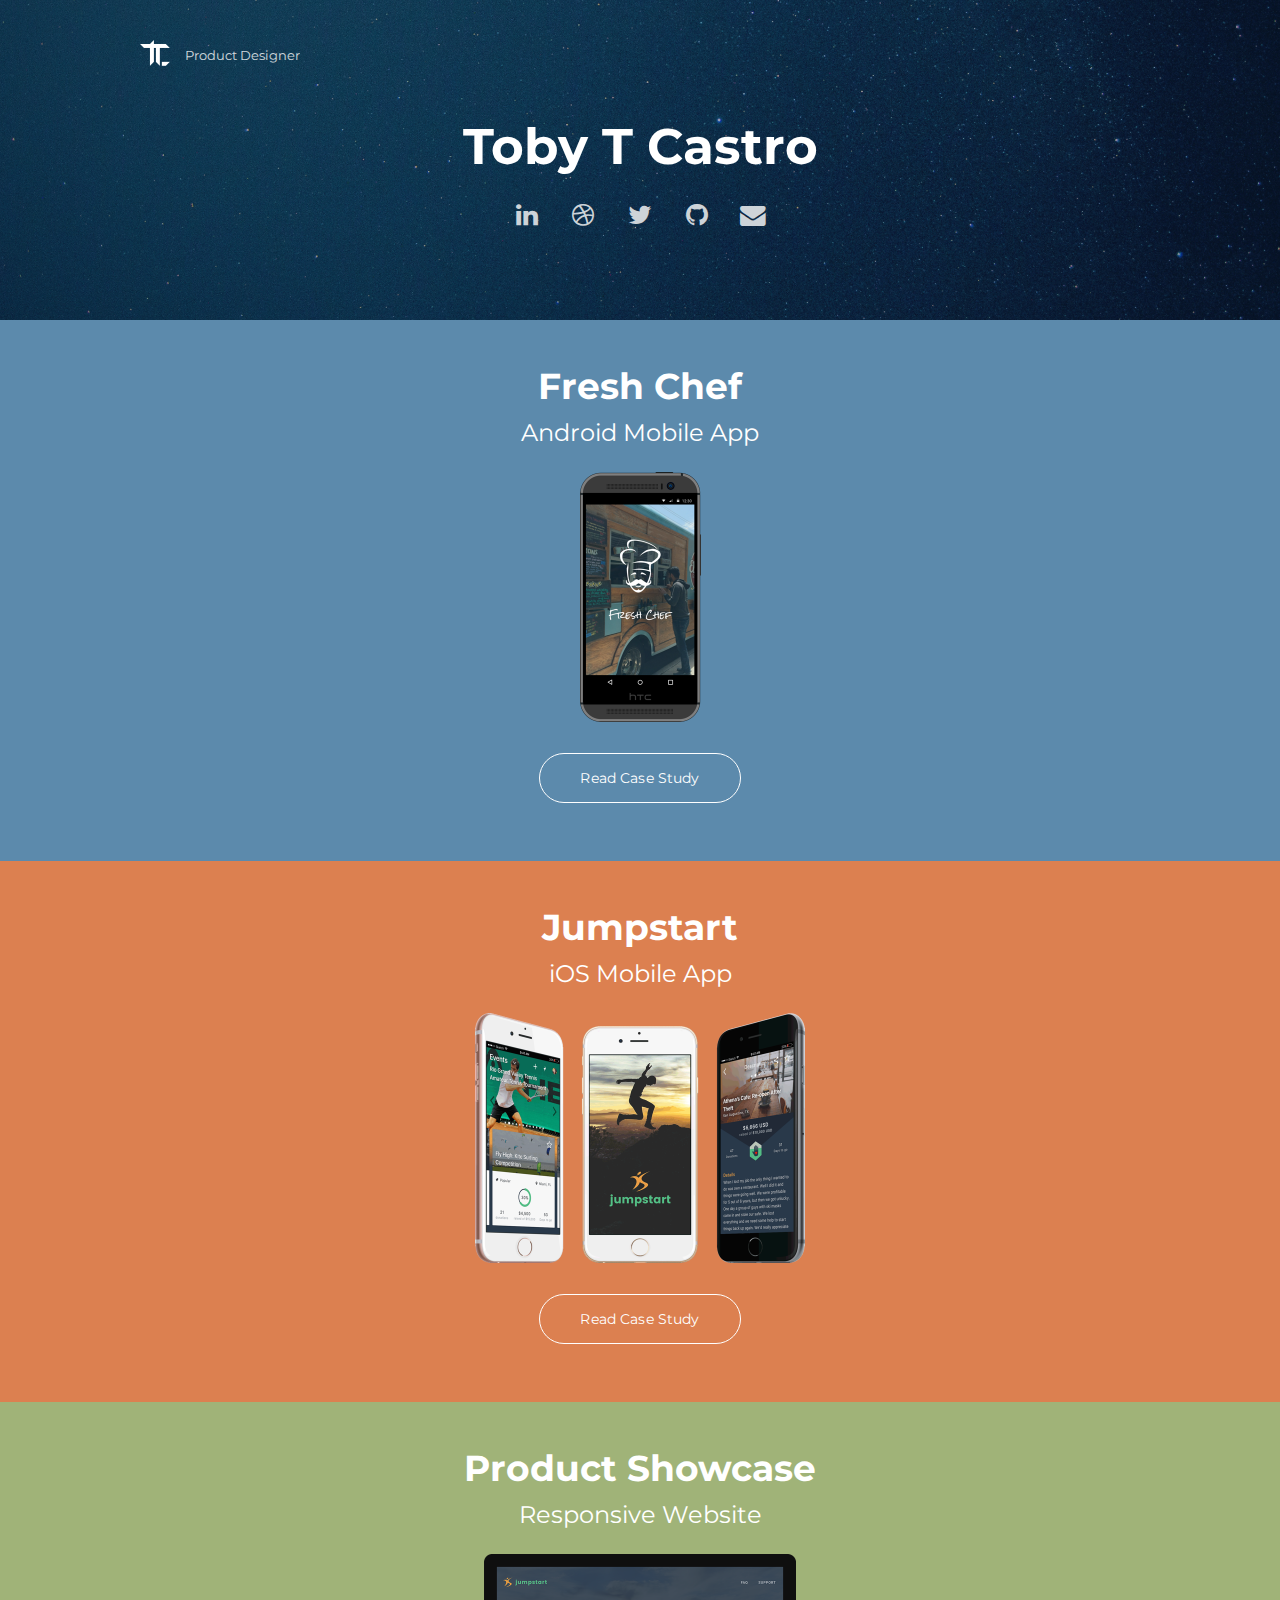
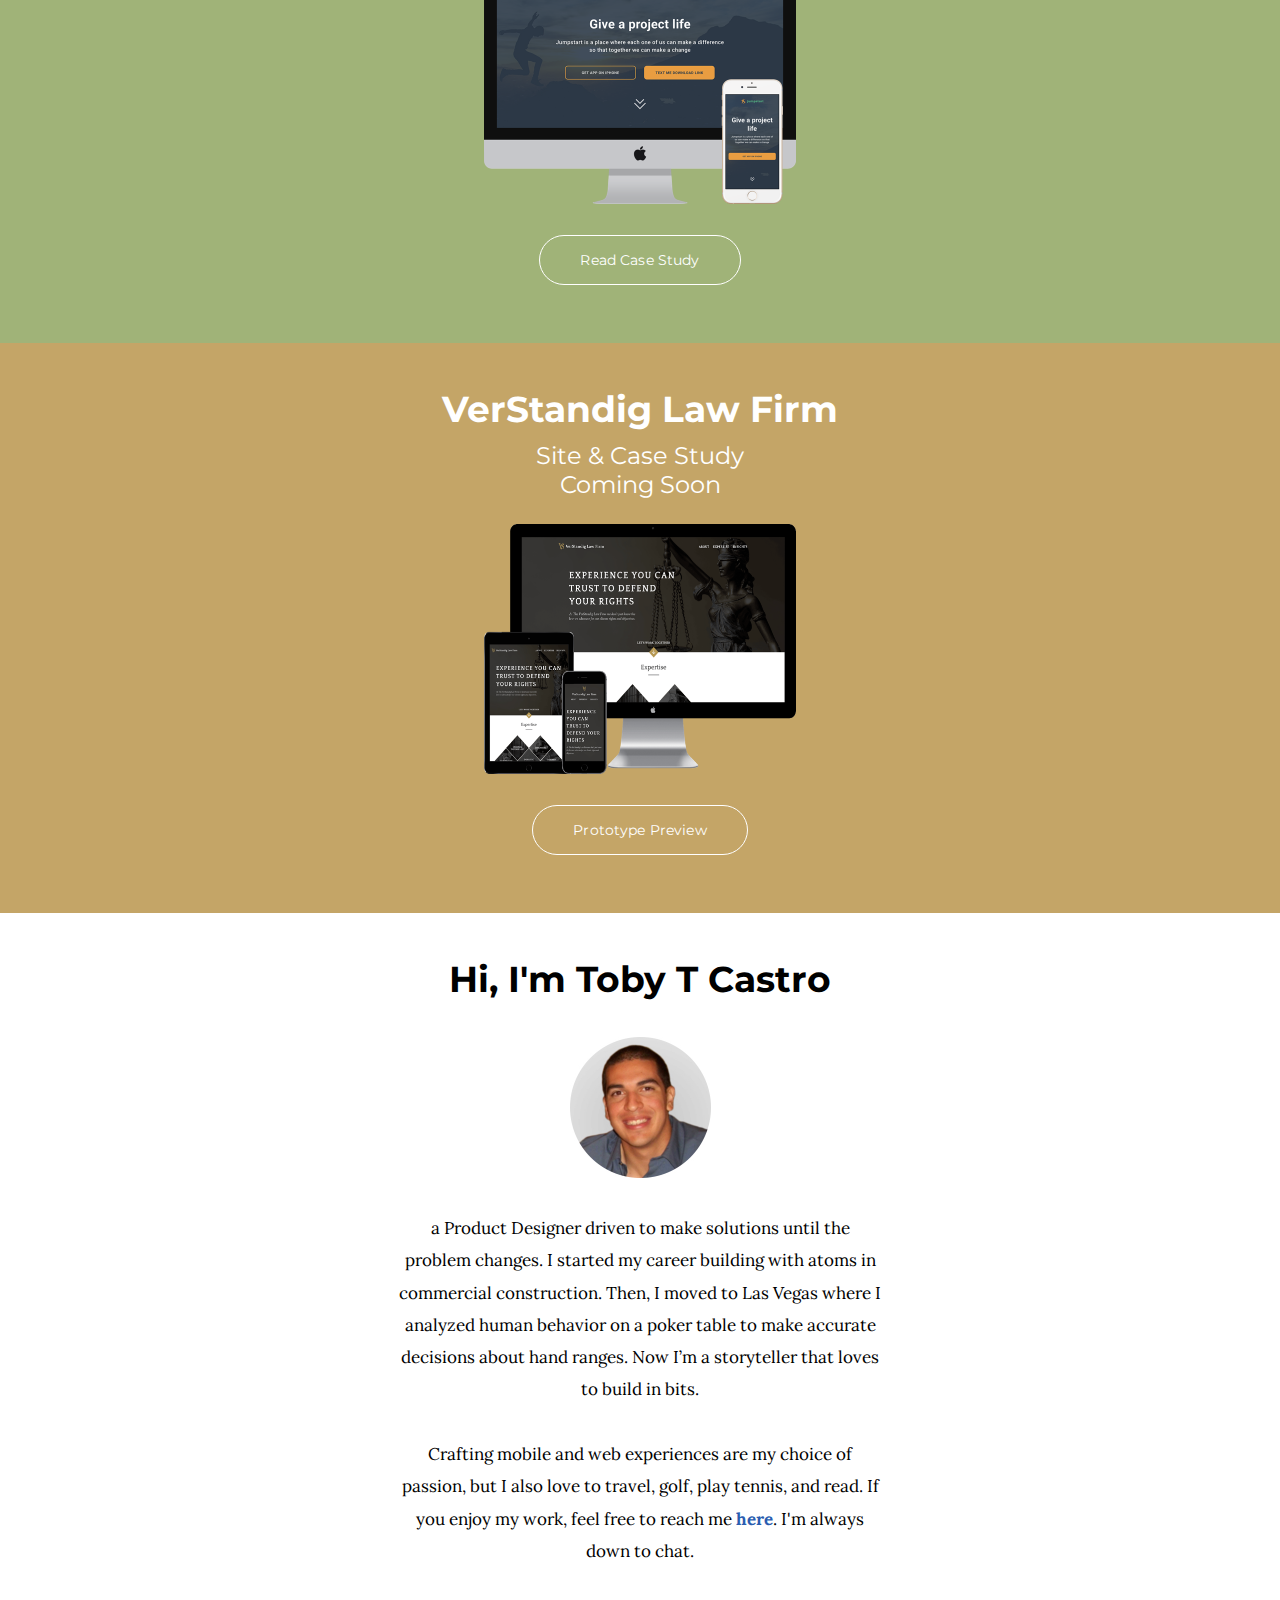
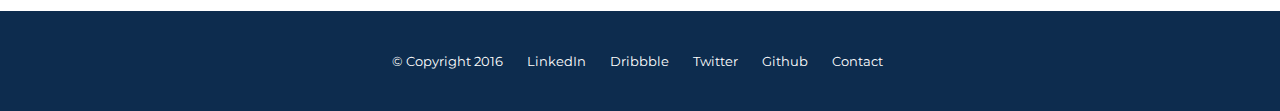
<file: index.html>
<!DOCTYPE html>
<html lang="en-us">
  <head>
    <!-- BASIC PAGE NEEDS -->
      <meta http-equiv="X-UA-Compatible" content="IE=Edge">
      <meta charset="UTF-8">
      <title>Toby T Castro | Product Designer</title>
      <meta name="description" content="Hi! I am Toby T Castro, a product designer. I like building for mobile, web, and whatever the future brings.">
      <meta name="author" content="Toby T Castro">
    
    <!-- MOBILE SPECIFIC META DATA -->
      <meta name="viewport" content="width=device-width, initial-scale=1">
    
    <!-- FONT -->
      <link href='https://fonts.googleapis.com/css?family=Montserrat:400,700' rel='stylesheet' type='text/css'>
      <link href='https://fonts.googleapis.com/css?family=Lora:400,700,400italic,700italic' rel='stylesheet' type='text/css'>
    
    <!-- CSS -->
      <link rel="stylesheet" href="css/theme/style.css">
    
    <!-- PORTFOLIO ICON -->
      <link rel="shortcut icon" href="images/favicon.ico" type="image/x-icon">
      <link rel="icon" href="images/favicon.ico" type="image/x-icon">
    
    <!-- GOOGLE ANALYTICS -->
    <script>
      (function(i,s,o,g,r,a,m){i['GoogleAnalyticsObject']=r;i[r]=i[r]||function(){
      (i[r].q=i[r].q||[]).push(arguments)},i[r].l=1*new Date();a=s.createElement(o),
      m=s.getElementsByTagName(o)[0];a.async=1;a.src=g;m.parentNode.insertBefore(a,m)
      })(window,document,'script','//www.google-analytics.com/analytics.js','ga');

      ga('create', 'UA-75264715-1', 'auto');
      ga('send', 'pageview');

      </script>  
  </head>
  <body>
    <!-- HERO -->
    <div class="home">
      <div class="wrapper">
        <nav class="main_nav">
          <div class="logo">
            <img src="images/site_logo.png" class="logo_image" width="30" height="26">
            <span class="text-right">Product Designer</span>
          </div>
        </nav>
        <section class="hero">
          <h1 class="my_name"><a href="#about" class="name_title">Toby T Castro</a></h1>
          <div class="social_buttons">
            <ul class="social_list">
              <li><a href="https://www.linkedin.com/in/tobytcastro" target="_blank" class="icon-button linkedin"><i class="fa fa-linkedin icon-linkedin"></i><span></span></a></li>
              <li><a href="https://dribbble.com/tobytcastro" target="_blank" class="icon-button dribbble"><i class="fa fa-dribbble icon-dribbble"></i><span></span></a></li>
              <li><a href="https://twitter.com/tobytcastro" target="_blank" class="icon-button twitter"><i class="fa fa-twitter icon-twitter"></i><span></span></a></li>
              <li><a href="https://github.com/enigmatologist" target="_blank" class="icon-button github"><i class="fa fa-github icon-github"></i><span></span></a></li>
              <li><a href="mailto:tc6586@gmail.com" target="_blank" class="icon-button envelope"><i class="fa fa-envelope icon-envelope"></i><span></span></a></li>
            </ul>
          </div>
        </section>
      </div>
    </div>
    <!-- PROJECT - FRESH CHEF -->
    <section class="fresh_chef">
      <div class="wrapper">
        <h3 class="title">Fresh Chef</h3>
        <h5 class="project_type">Android Mobile App</h5>
        <div class="project_image_preview">
          <img class="chef_preview_image" src="images/fresh-chef-preview-image.png">
        </div>
        <a href="fresh-chef.html" class="btn">Read Case Study</a>
      </div>
    </section>
    <!-- PROJECT - JUMPSTART -->
    <section class="jumpstart">
      <div class="wrapper">
        <h3 class="title">Jumpstart</h3>
        <h5 class="project_type">iOS Mobile App</h5>
        <div class="project_image_preview">
          <img class="jumpstart_preview_image" src="images/jumpstart-preview-image.png">
        </div>
        <a href="jumpstart.html" class="btn">Read Case Study</a>
      </div>
    </section>
    <!-- PROJECT - PRODUCT SHOWCASE -->
    <section class="product-showcase">
      <div class="wrapper">
        <h3 class="title">Product Showcase</h3>
        <h5 class="project_type">Responsive Website</h5>
        <div class="project_image_preview">
          <img class="showcase_preview_image" src="images/product-showcase-preview-image.png">
        </div>
        <a href="product-showcase.html" class="btn">Read Case Study</a>
      </div>
    </section>
    <!-- PROJECT - VERSTANDIG LAW FIRM -->
    <section class="verstandig-law">
      <div class="wrapper">
        <h3 class="title">VerStandig Law Firm</h3>
        <h5 class="project_type">Site &amp; Case Study<br>Coming Soon</h5>
        <div class="project_image_preview">
          <img class="verstandig_law_preview_image" src="images/verstandig-law-preview-image.png">
        </div>
        <a href="https://marvelapp.com/182fj37" class="btn" target="_blank">Prototype Preview</a>
      </div>
    </section>
    <!-- ABOUT ME -->
    <section id="about" class="who_am_i">
      <div class="wrapper">
        <h3 class="about_title">Hi, I'm Toby T Castro</h3>
        <div class="face">
          <img class="head_image" src="images/head-shot.jpg">
        </div>
        <div class="about_me_text">  
          <p class="intro_text">a Product Designer driven to make solutions until the problem changes.  I started my career building with atoms in commercial construction. Then, I moved to Las Vegas where I analyzed human behavior on a poker table to make accurate decisions about hand ranges. Now I’m a storyteller that loves to build in bits. 
          <br> 
          <br>
          Crafting mobile and web experiences are my choice of passion, but I also love to travel, golf, play tennis, and read. If you enjoy my work, feel free to reach me <a href="mailto:tc6586@gmail.com" class="textlink">here</a>. I'm always down to chat.
          </p>
        </div>  
      </div>      
    </section>
    <!-- FOOTER -->
    <footer>
      <div class="footer-nav-block">
        <div class="wrapper">
          <nav class="middle-footer-block">
            <ul class="link-list">
              <li>© Copyright 2016</li>
              <li><a href="https://www.linkedin.com/in/tobytcastro" title="LinkedIn" target="_blank" class="foot_btn">LinkedIn</a></li>
              <li><a href="https://dribbble.com/tobytcastro" title="dribbble" target="_blank" class="foot_btn">Dribbble</a></li>
              <li><a href="https://twitter.com/tobytcastro" title="Twitter" target="_blank" class="foot_btn">Twitter</a></li>
              <li><a href="https://github.com/enigmatologist" title="Github" target="_blank" class="foot_btn">Github</a></li>
              <li><a href="mailto:tc6586@gmail.com" title="Email ME!" class="foot_btn">Contact</a></li>
            </ul>
          </nav>
        </div>
      </div>
    </footer>
  </body>
</html>
</file>
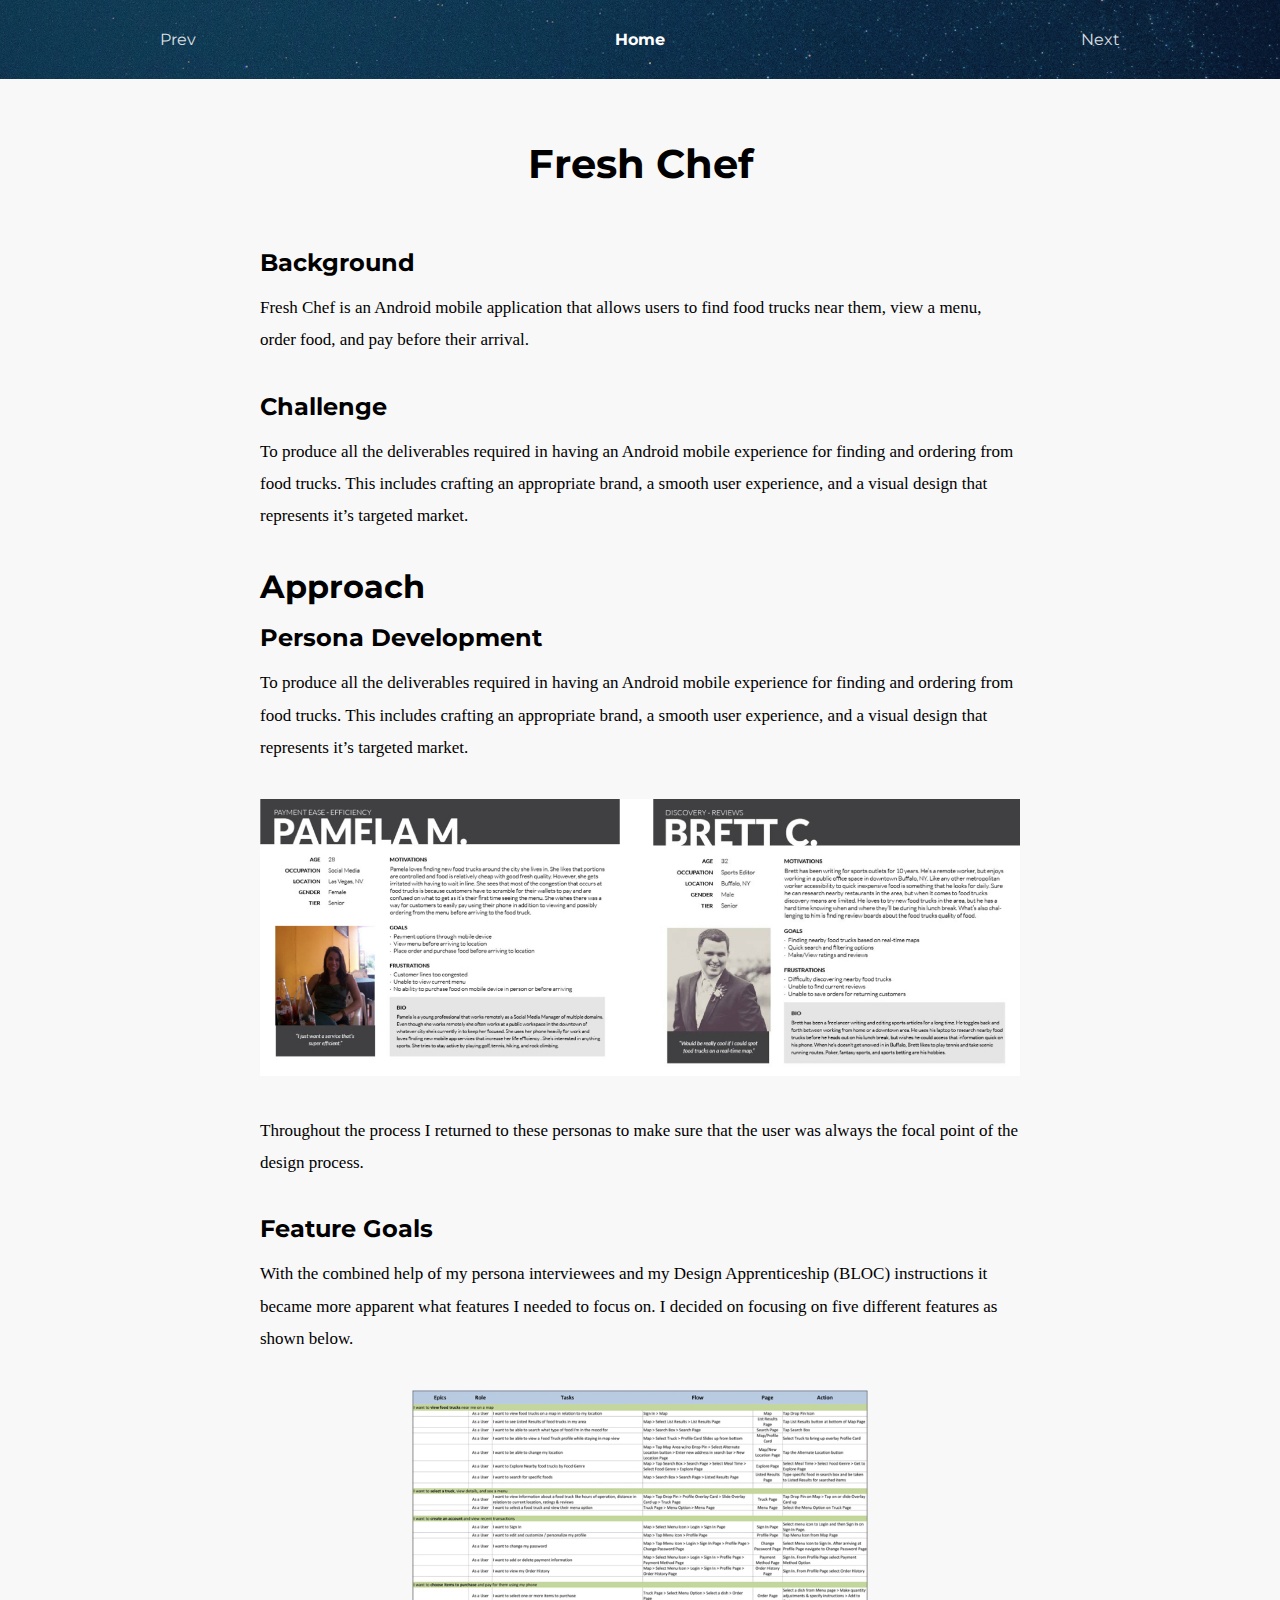
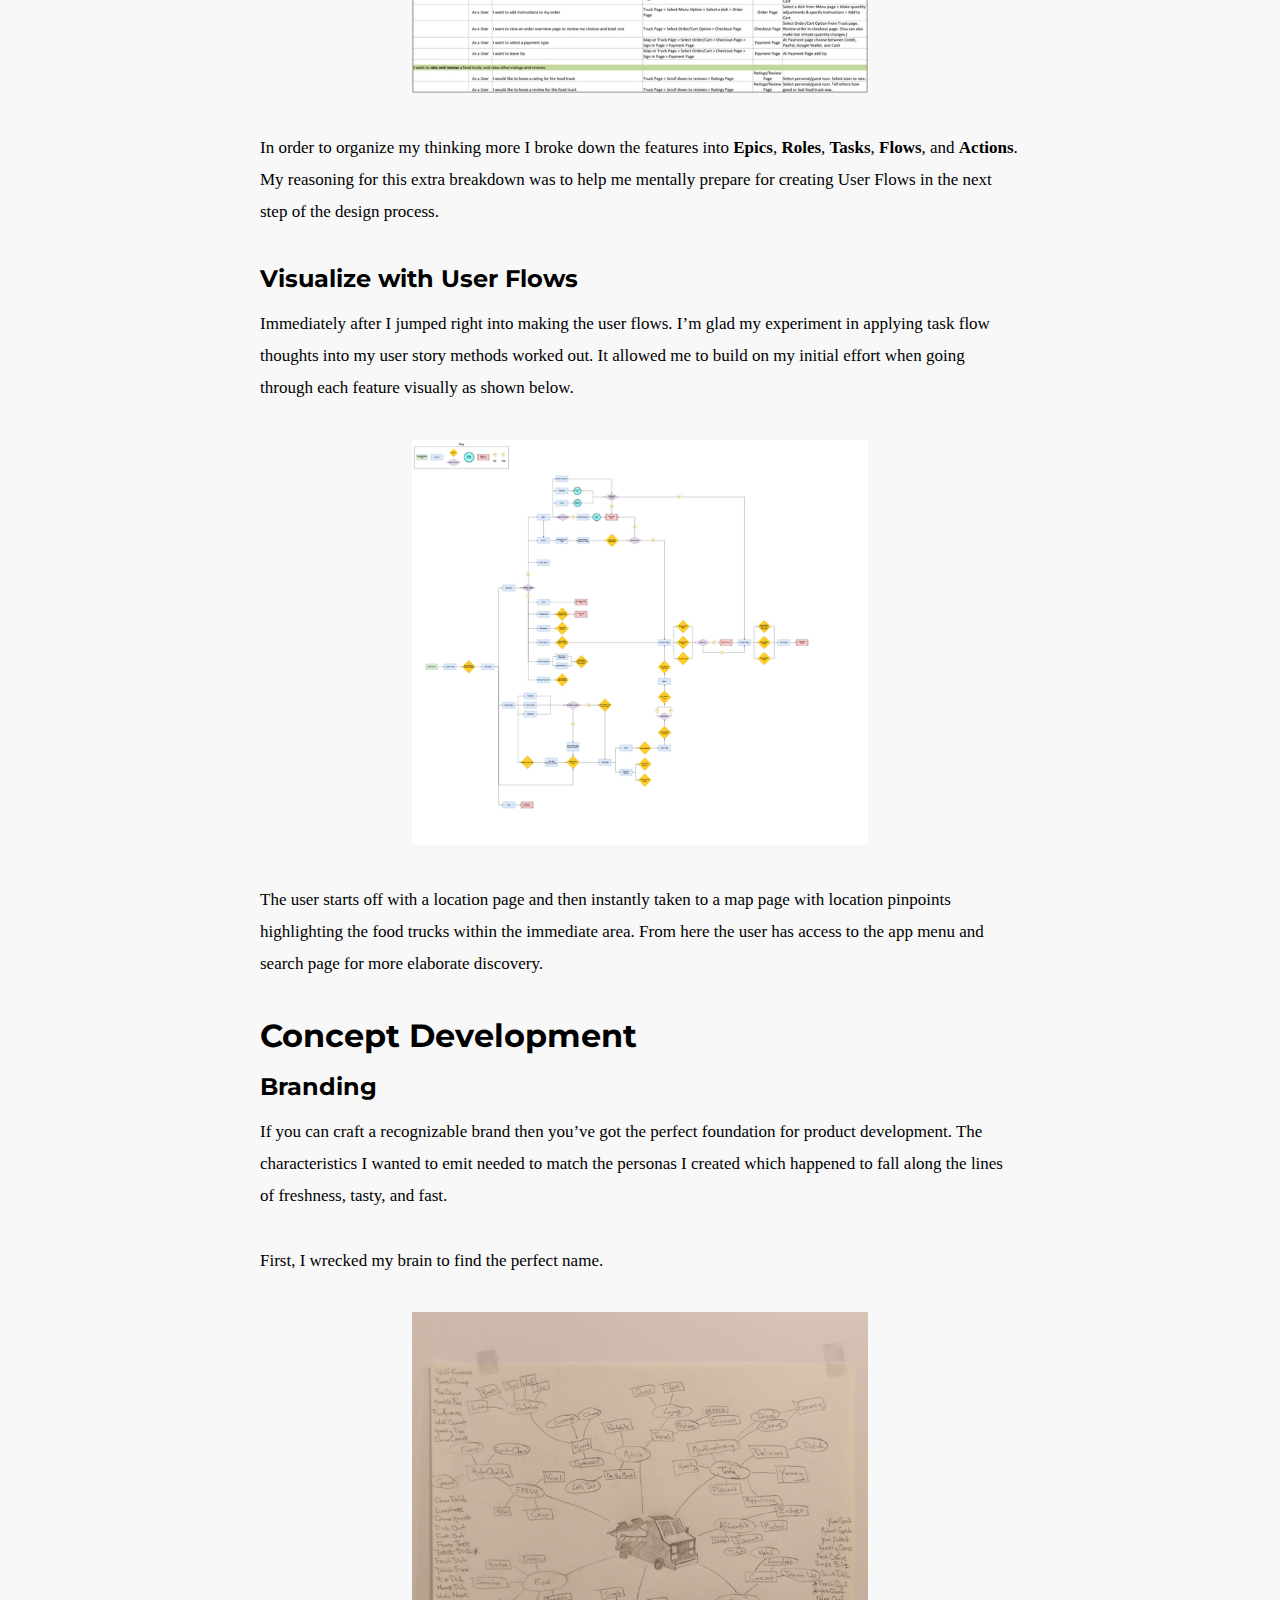
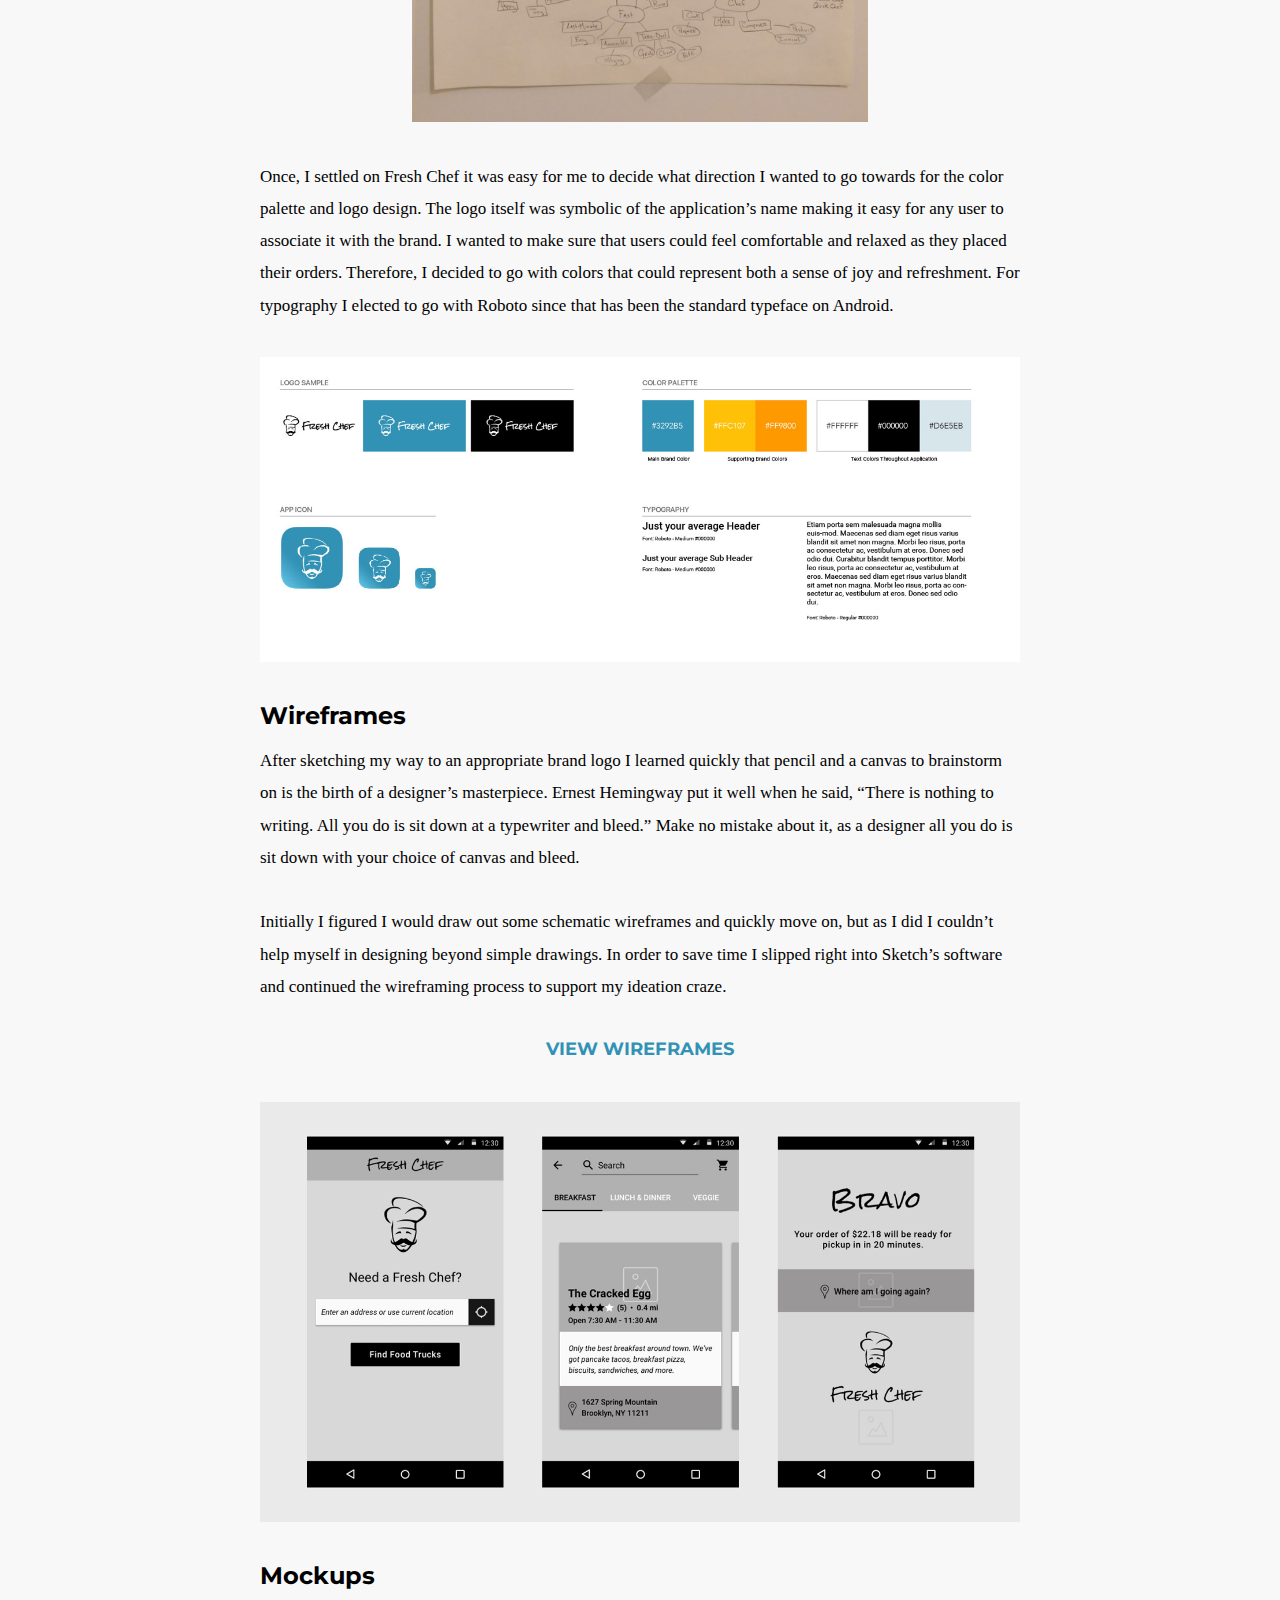
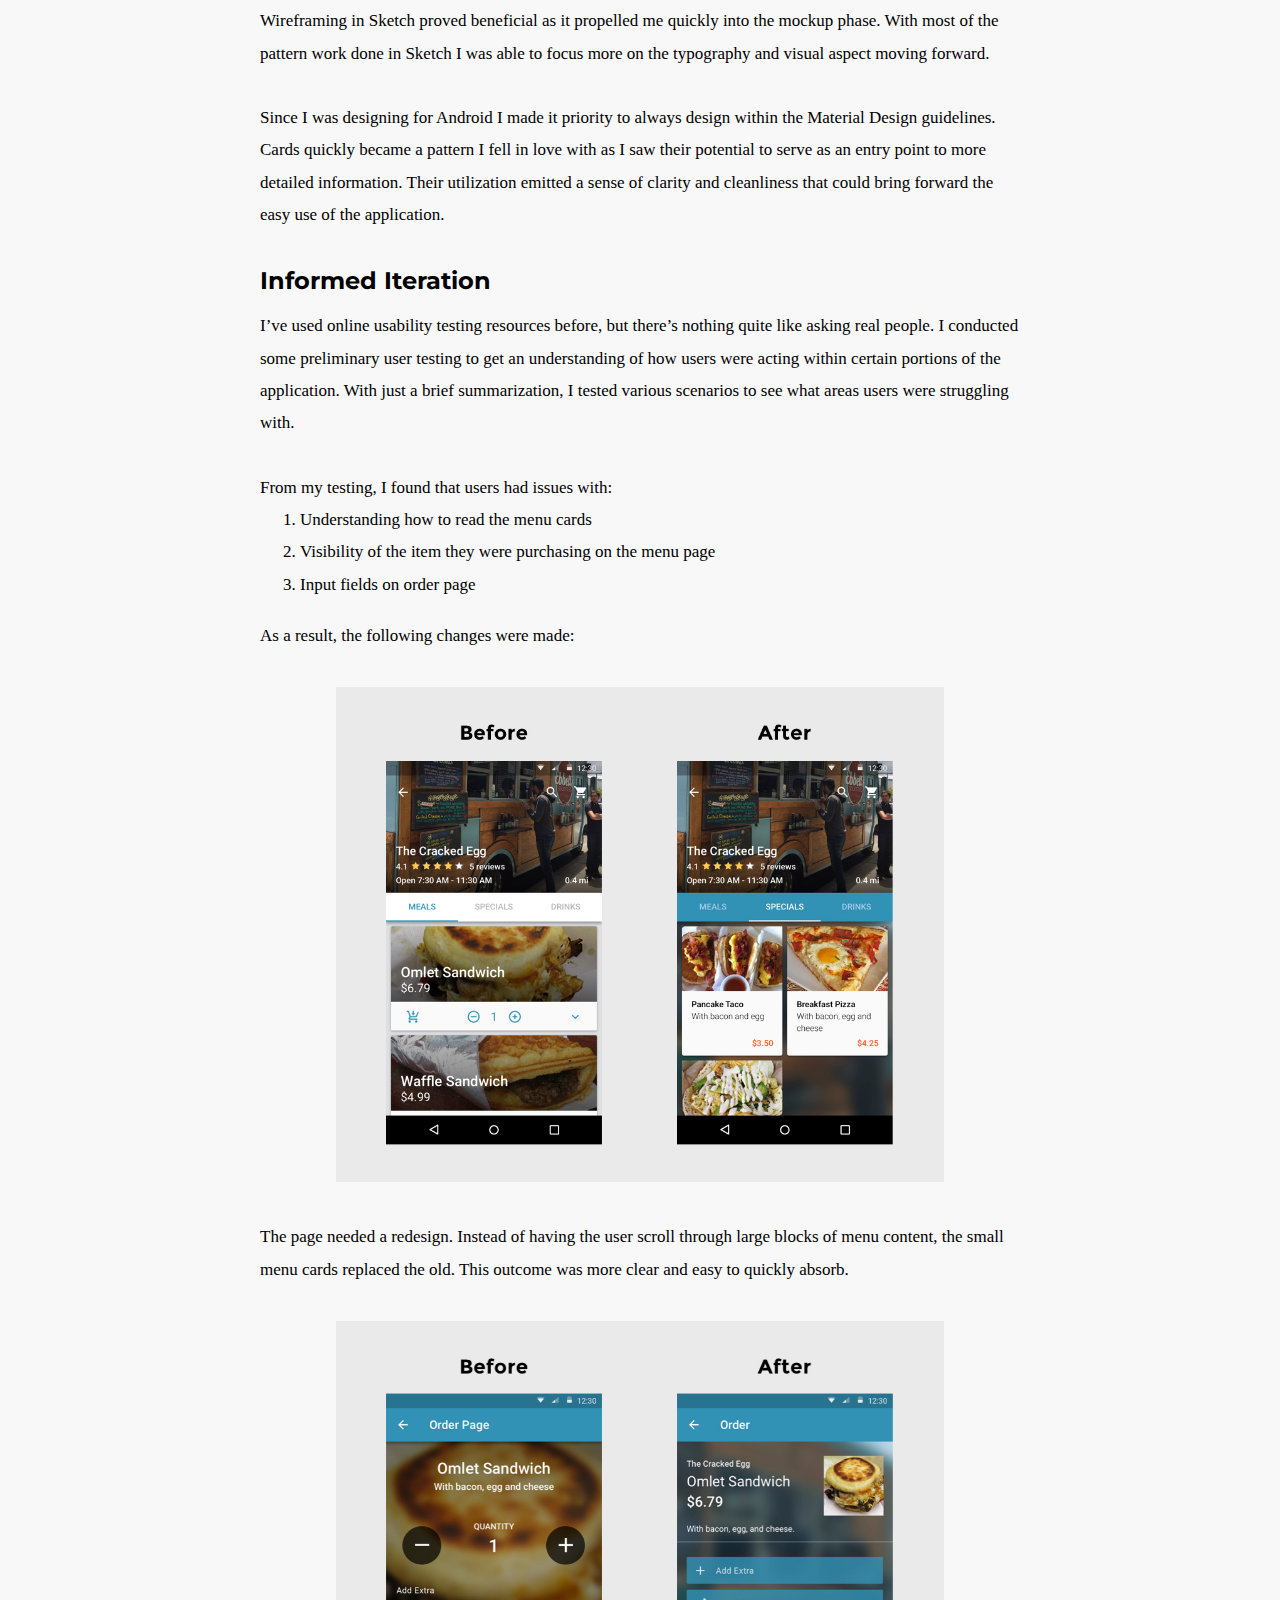
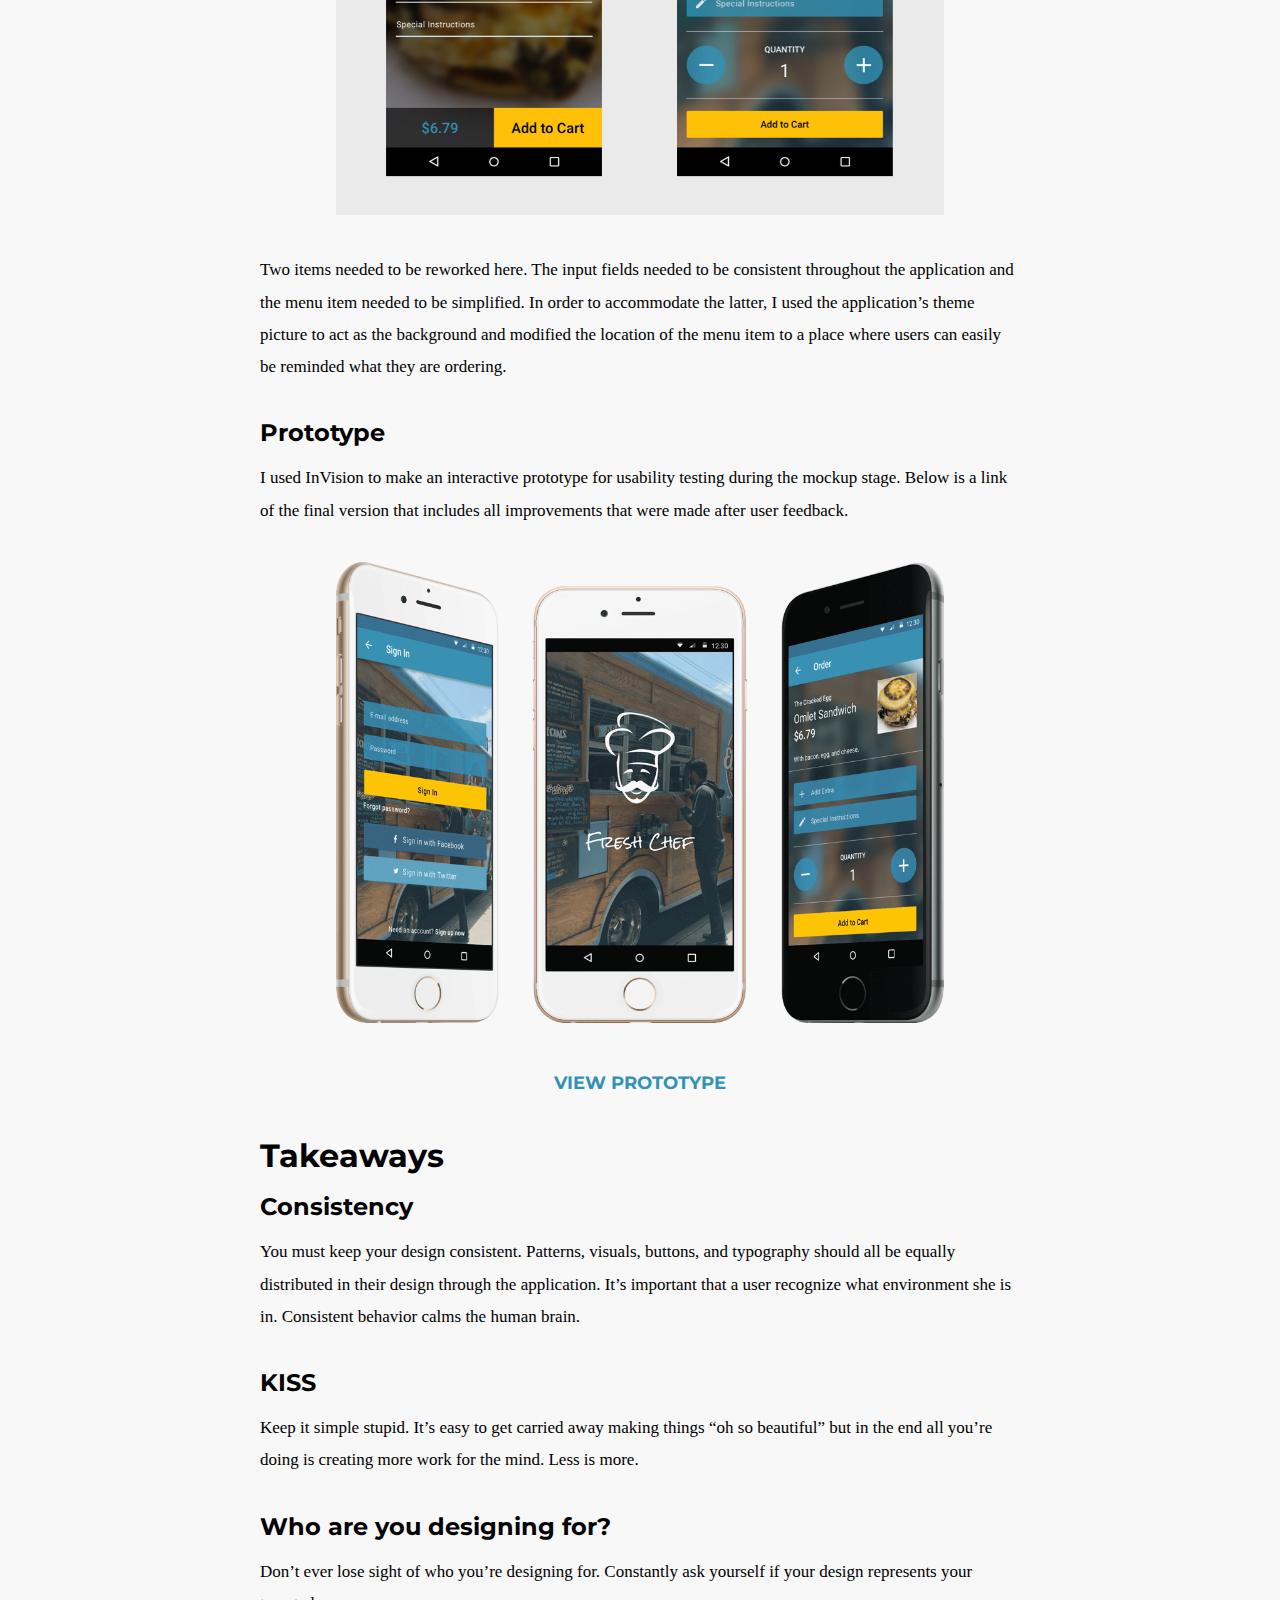
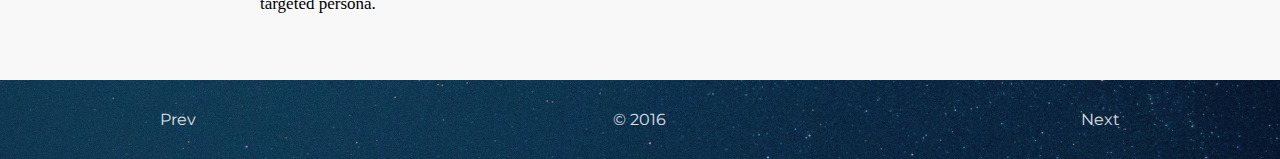
<file: fresh-chef.html>
<!DOCTYPE html>
<html>
  <head>
    <!-- BASIC PAGE NEEDS -->
      <meta http-equiv="X-UA-Compatible" content="IE=Edge">
      <meta charset="UTF-8">
      <title>Toby T Castro | Product Designer</title>
      <meta name="description" content="Fresh Chef is an Android mobile application that allows users to find food trucks near them, view a menu, order food, and pay before their arrival.">
      <meta name="author" content="Toby T Castro">
    
    <!-- MOBILE SPECIFIC META DATA -->
      <meta name="viewport" content="width=device-width, initial-scale=1">
    
    <!-- FONT -->
      <link href='https://fonts.googleapis.com/css?family=Montserrat:400,700' rel='stylesheet' type='text/css'>
    
    <!-- CSS -->
      <link rel="stylesheet" href="css/theme/style.css">
    
    <!-- PORTFOLIO ICON -->
      <link rel="shortcut icon" href="images/favicon.ico" type="image/x-icon">
      <link rel="icon" href="images/favicon.ico" type="image/x-icon">
    
    <!-- GOOGLE ANALYTICS -->  
    <script>
      (function(i,s,o,g,r,a,m){i['GoogleAnalyticsObject']=r;i[r]=i[r]||function(){
      (i[r].q=i[r].q||[]).push(arguments)},i[r].l=1*new Date();a=s.createElement(o),
      m=s.getElementsByTagName(o)[0];a.async=1;a.src=g;m.parentNode.insertBefore(a,m)
      })(window,document,'script','//www.google-analytics.com/analytics.js','ga');

      ga('create', 'UA-75264715-1', 'auto');
      ga('send', 'pageview');

    </script>
  </head>
  <body>
    <header class="project_header">
      <div class="container">
        <div class="grid">
          <div class="grid__item one-third">
            <a href="product-showcase.html">
              <span class="previous">Prev</span>
            </a>
          </div>
          <div class="grid__item one-third text_center">
            <a href="index.html">Home</a>
          </div>
          <div class="grid__item one-third text_right">
            <a href="jumpstart.html">
              <span class="next">Next</span>
            </a>
          </div>
        </div>
      </div>  
    </header>

    <section class="project_name">
      <h2 class="project_title">Fresh Chef</h2>
    </section>

    <section class="project_intro">
      <div class="wrapper1">
        <h5 class="subtitle">Background</h5>
        <p class="subtitle_desc">
          Fresh Chef is an Android mobile application that allows users to find food trucks near them, view a menu, order food, and pay before their arrival. 
        </p>
        <h5 class="subtitle">Challenge</h5>
        <p class="subtitle_desc_end">
          To produce all the deliverables required in having an Android mobile experience for finding and ordering from food trucks. This includes crafting an appropriate brand, a smooth user experience, and a visual design that represents it’s targeted market. 
        </p>
      </div>
    </section>

    <section class="approach">
      <div class="wrapper1">
        <h4 class="block_header">Approach</h4>
        <h5 class="subtitle">Persona Development</h5>
        <p class="subtitle_desc">
          To produce all the deliverables required in having an Android mobile experience for finding and ordering from food trucks. This includes crafting an appropriate brand, a smooth user experience, and a visual design that represents it’s targeted market. 
        </p>
        <div class="persona_image">
          <a href="pdfs/fresh-chef-personas.pdf" target="_blank">
            <img alt="Fresh Chef Personas" src="images/images-fresh_chef/personas2x.jpg">
          </a>
        </div>
        <p class="subtitle_desc">
          Throughout the process I returned to these personas to make sure that the user was always the focal point of the design process.
        </p>
        <h5 class="subtitle">Feature Goals</h5>
        <p class="subtitle_desc">
          With the combined help of my persona interviewees and my Design Apprenticeship (BLOC) instructions it became more apparent what features I needed to focus on. I decided on focusing on five different features as shown below.
        </p>
        <div class="userstory_image">
          <a href="pdfs/fresh-chef-userstory.pdf" target="_blank">
            <img alt="Fresh Chef User Stories" src="images/images-fresh_chef/userstory2x.jpg">
          </a>
        </div>
        <p class="subtitle_desc">
          In order to organize my thinking more I broke down the features into <strong>Epics</strong>, <strong>Roles</strong>, <strong>Tasks</strong>, <strong>Flows</strong>, and <strong>Actions</strong>. My reasoning for this extra breakdown was to help me mentally prepare for creating User Flows in the next step of the design process. 
        </p>
        <h5 class="subtitle">Visualize with User Flows</h5>
        <p class="subtitle_desc">
          Immediately after I jumped right into making the user flows. I’m glad my experiment in applying task flow thoughts into my user story methods worked out. It allowed me to build on my initial effort when going through each feature visually as shown below.
        </p>
        <div class="userflow_image">
          <a href="pdfs/fresh-chef-userflow.pdf" target="_blank">
            <img alt="Fresh Chef User Flow" src="images/images-fresh_chef/userflow2x.jpg">
          </a>
        </div>
        <p class="subtitle_desc_end">
          The user starts off with a location page and then instantly taken to a map page with location pinpoints highlighting the food trucks within the immediate area. From here the user has access to the app menu and search page for more elaborate discovery. 
        </p>
      </div>
    </section>

    <section class="concept_development">
      <div class="wrapper1">
        <h4 class="block_header">Concept Development</h4>
        <h5 class="subtitle">Branding</h5>
        <p class="subtitle_desc">
          If you can craft a recognizable brand then you’ve got the perfect foundation for product development. The characteristics I wanted to emit needed to match the personas I created which happened to fall along the lines of freshness, tasty, and fast.
          <br>
          <br>
          First, I wrecked my brain to find the perfect name.
        </p>
        <div class="mindmap_image">
            <img alt="Fresh Chef Mind Map" src="images/images-fresh_chef/mind-map.png">
        </div>
        <p class="subtitle_desc">
          Once, I settled on Fresh Chef it was easy for me to decide what direction I wanted to go towards for the color palette and logo design. The logo itself was symbolic of the application’s name making it easy for any user to associate it with the brand. I wanted to make sure that users could feel comfortable and relaxed as they placed their orders. Therefore, I decided to go with colors that could represent both a sense of joy and refreshment. For typography I elected to go with Roboto since that has been the standard typeface on Android.
        </p>
        <div class="colorpalette_image">
          <img alt="Fresh Chef Color Palette" src="images/images-fresh_chef/color-palette2x.png">
        </div>
        <h5 class="subtitle">Wireframes</h5>
        <p class="subtitle_desc">
          After sketching my way to an appropriate brand logo I learned quickly that pencil and a canvas to brainstorm on is the birth of a designer’s masterpiece. Ernest Hemingway put it well when he said, “There is nothing to writing. All you do is sit down at a typewriter and bleed.” Make no mistake about it, as a designer all you do is sit down with your choice of canvas and bleed.
          <br>
          <br>
          Initially I figured I would draw out some schematic wireframes and quickly move on, but as I did I couldn’t help myself in designing beyond simple drawings. In order to save time I slipped right into Sketch’s software and continued the wireframing process to support my ideation craze. 
        </p>
        <div class="wireframe_link">
          <a class="fc_link" href="images/images-fresh_chef/wireframes1x.jpg" target="_blank">VIEW WIREFRAMES</a>
        </div>
        <div class="wireframe_image">
          <img alt="Fresh Chef Wireframes" src="images/images-fresh_chef/wireframe-total2x.png">
        </div>
        <h5 class="subtitle">Mockups</h5>
        <p class="subtitle_desc">
          Wireframing in Sketch proved beneficial as it propelled me quickly into the mockup phase. With most of the pattern work done in Sketch I was able to focus more on the typography and visual aspect moving forward.  
          <br>
          <br>
          Since I was designing for Android I made it priority to always design within the Material Design guidelines. Cards quickly became a pattern I fell in love with as I saw their potential to serve as an entry point to more detailed information. Their utilization emitted a sense of clarity and cleanliness that could bring forward the easy use of the application. 
        </p>
        <h5 class="subtitle">Informed Iteration</h5>
        <p class="subtitle_desc_end">
          I’ve used online usability testing resources before, but there’s nothing quite like asking real people. I conducted some preliminary user testing to get an understanding of how users were acting within certain portions of the application. With just a brief summarization, I tested various scenarios to see what areas users were struggling with. 
          <br>
          <br>
          From my testing, I found that users had issues with:
        </p>
        <ol class="listed_items">
          <li class="issues">Understanding how to read the menu cards</li>
          <li class="issues">Visibility of the item they were purchasing on the menu page</li>
          <li class="issues">Input fields on order page</li> 
          <br>         
        </ol>
        <p class="subtitle_desc">As a result, the following changes were made:</p>
        <div class="menus_image">
          <img alt="Menus" src="images/images-fresh_chef/menu_iteration2x.jpg">
        </div>
        <p class="subtitle_desc">
          The page needed a redesign. Instead of having the user scroll through large blocks of menu content, the small menu cards replaced the old. This outcome was more clear and easy to quickly absorb.
        </p>
        <div class="orderpage_image">
          <img alt="Order Pages" src="images/images-fresh_chef/order_iteration2x.jpg">
        </div>
        <p class="subtitle_desc">
          Two items needed to be reworked here. The input fields needed to be consistent throughout the application and the menu item needed to be simplified. In order to accommodate the latter, I used the application’s theme picture to act as the background and modified the location of the menu item to a place where users can easily be reminded what they are ordering.
        </p>
        <h5 class="subtitle">Prototype</h5>
        <p class="subtitle_desc">
          I used InVision to make an interactive prototype for usability testing during the mockup stage. Below is a link of the final version that includes all improvements that were made after user feedback.
        </p>
        <div class="mockup_image">
          <img alt="Fresh Chef Mockups" src="images/images-fresh_chef/prototype_shot2x.png">
        </div>
        <div class="prototype_link">
          <a class="fc_link" href="https://invis.io/UX585TDSJ" target="_blank">VIEW PROTOTYPE</a>
        </div>
      </div>
    </section>

    <section class="takeaways">
      <div class="wrapper1">
        <h4 class="block_header">Takeaways</h4>
        <h5 class="subtitle">Consistency</h5>
        <p class="subtitle_desc">
          You must keep your design consistent. Patterns, visuals, buttons, and typography should all be equally distributed in their design through the application. It’s important that a user recognize what environment she is in. Consistent behavior calms the human brain. 
        </p>
        <h5 class="subtitle">KISS</h5>
        <p class="subtitle_desc">
          Keep it simple stupid. It’s easy to get carried away making things “oh so beautiful” but in the end all you’re doing is creating more work for the mind. Less is more.
        </p>
        <h5 class="subtitle">Who are you designing for?</h5>
        <p class="subtitle_desc_end">
           Don’t ever lose sight of who you’re designing for. Constantly ask yourself if your design represents your targeted persona. 
        </p>      
      </div>
    </section>    

    <footer class="project_footer">
      <div class="container">
        <div class="grid">
          <div class="grid__item one-third">
            <a href="product-showcase.html">
              <span class="previous">Prev</span>
            </a>
          </div>
          <div class="grid__item one-third text_center">
            <span>© 2016</span>
          </div>
          <div class="grid__item one-third text_right">
            <a href="jumpstart.html">
              <span class="next">Next</span>
            </a>
          </div>
        </div>
      </div>  
    </footer>
  </body>
</html>
</file>
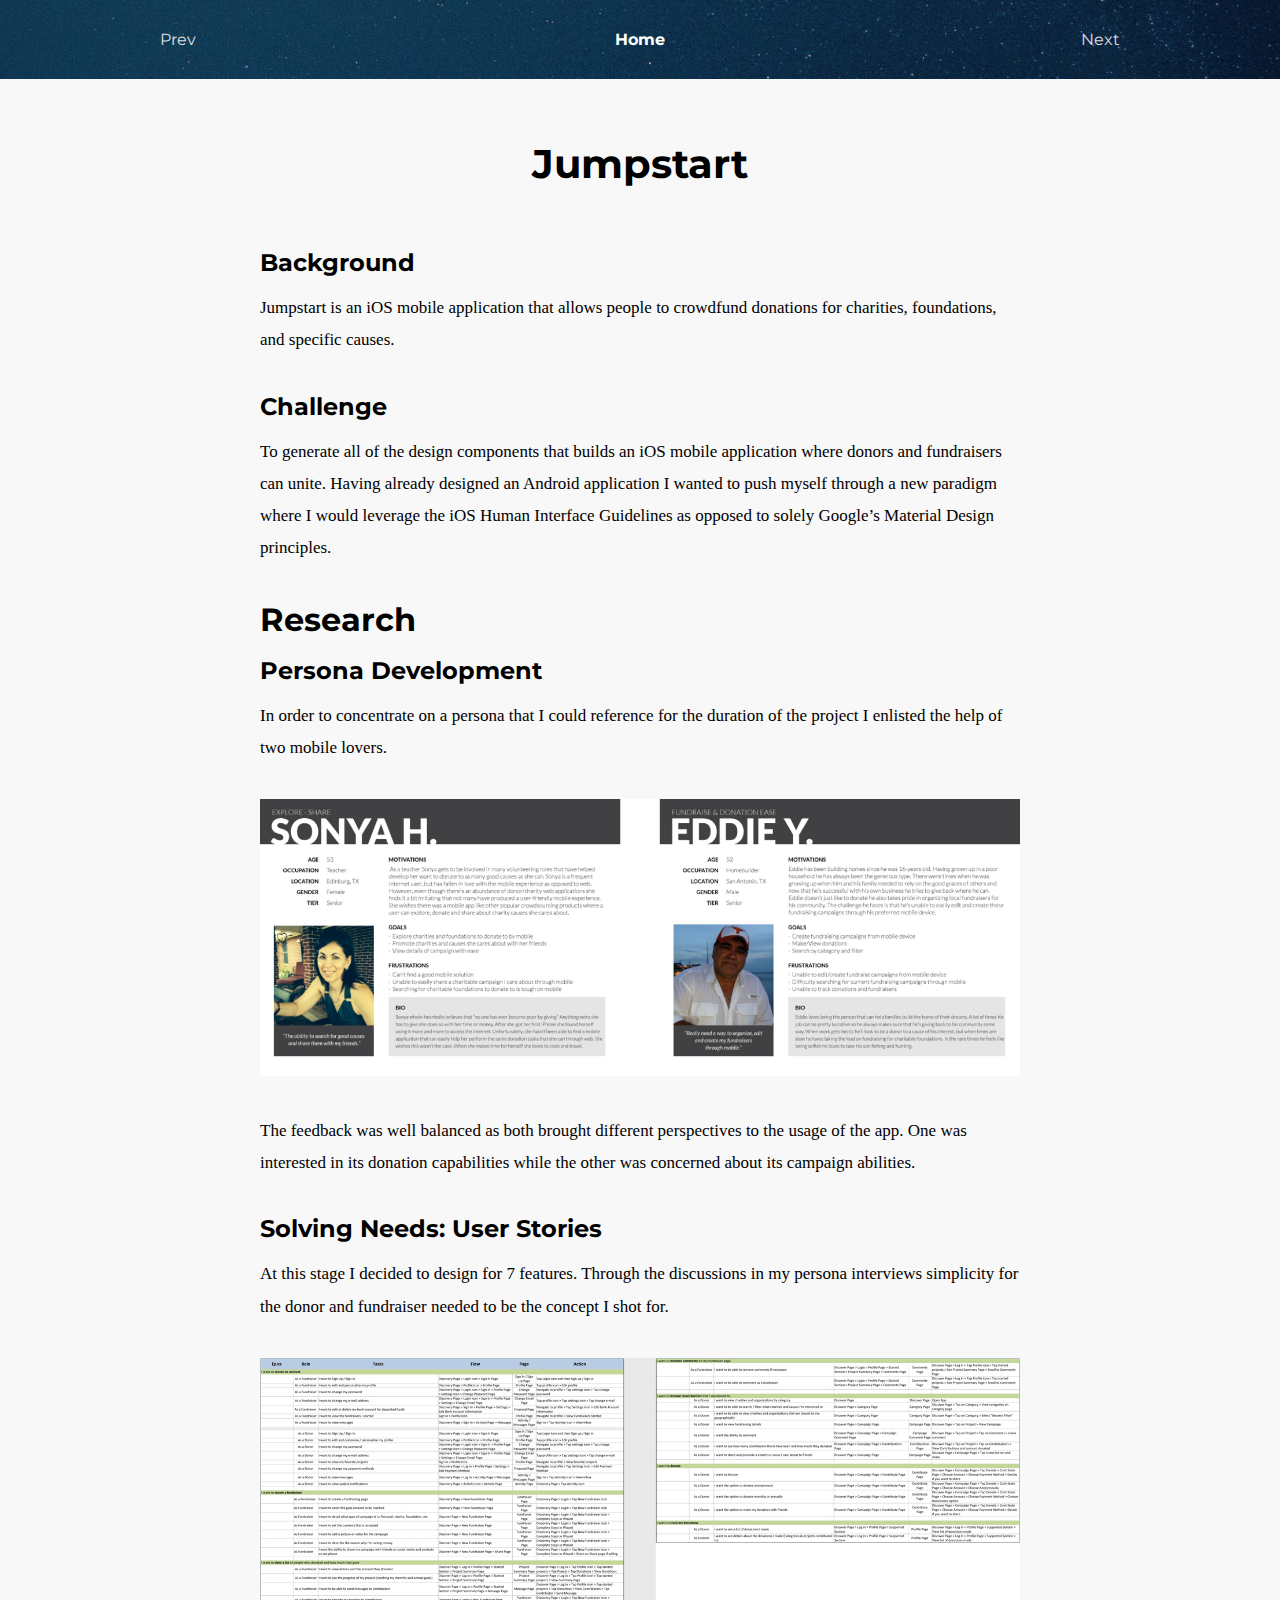
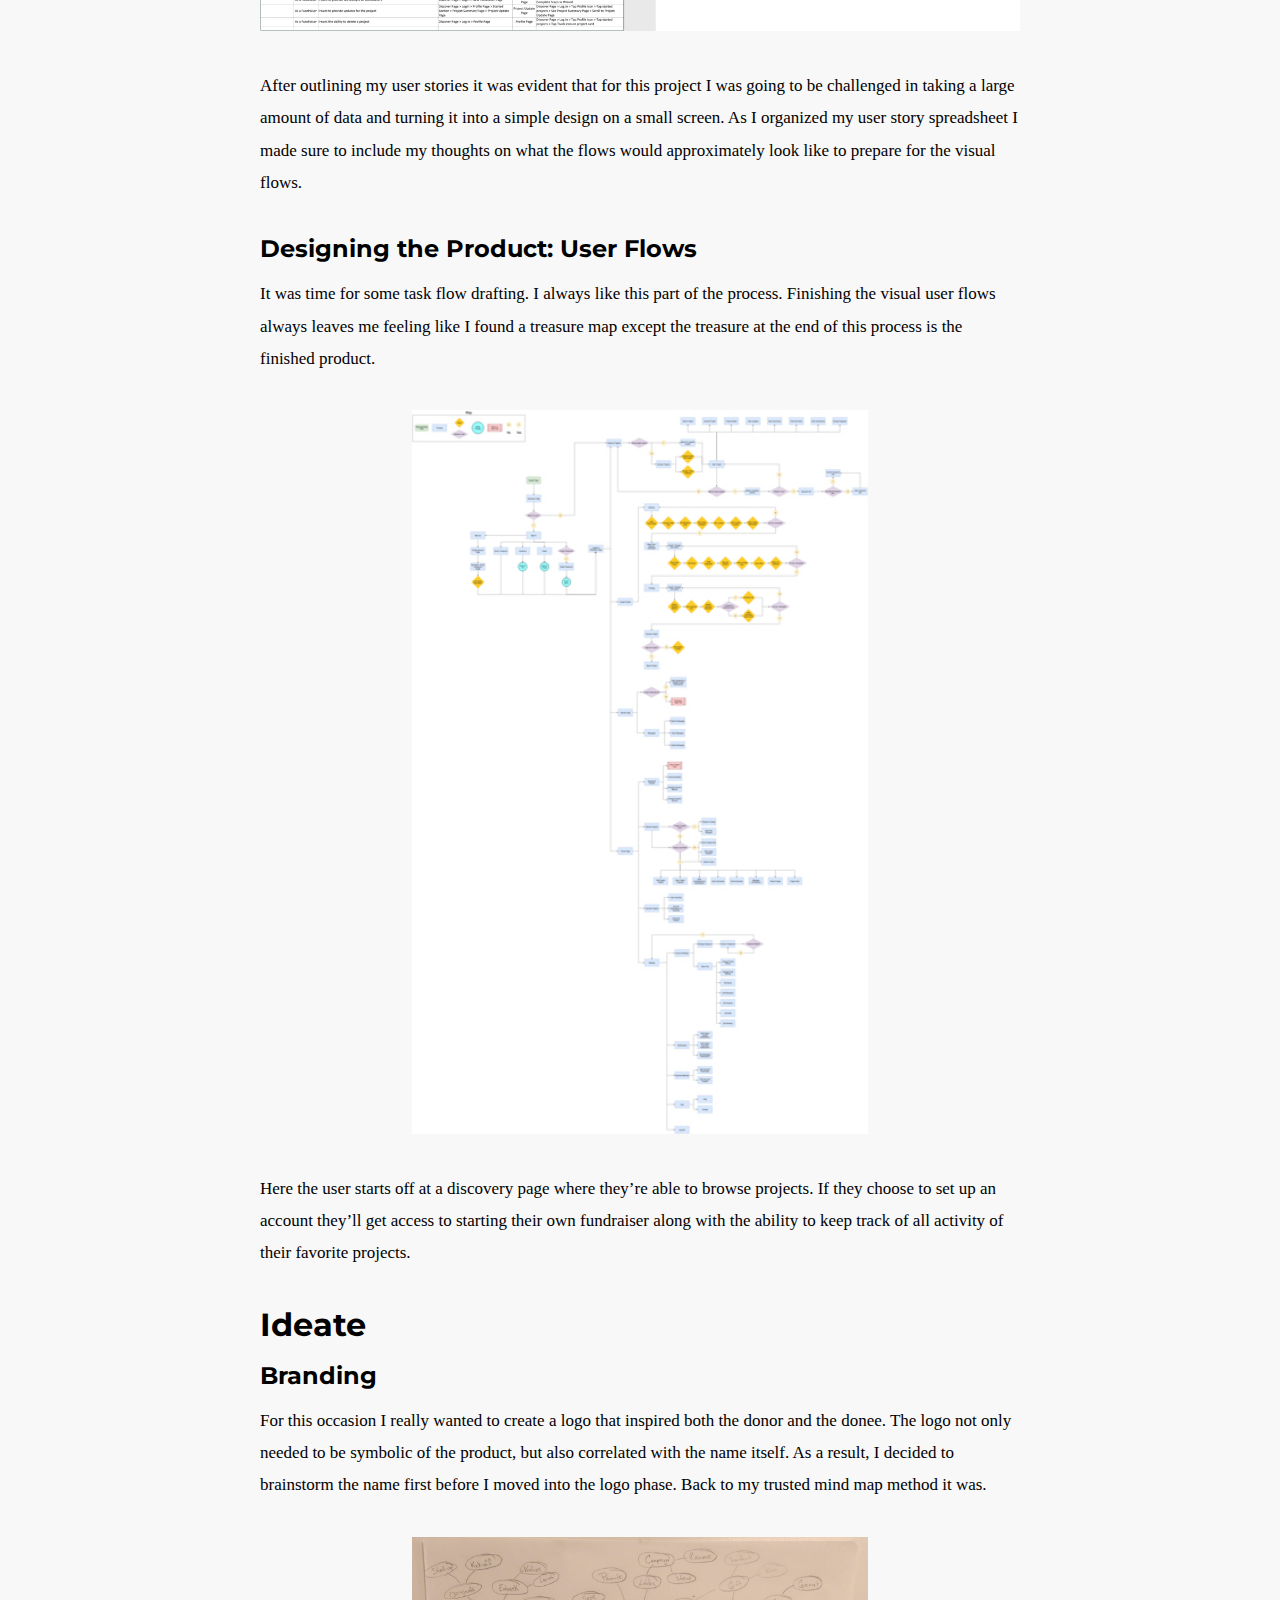
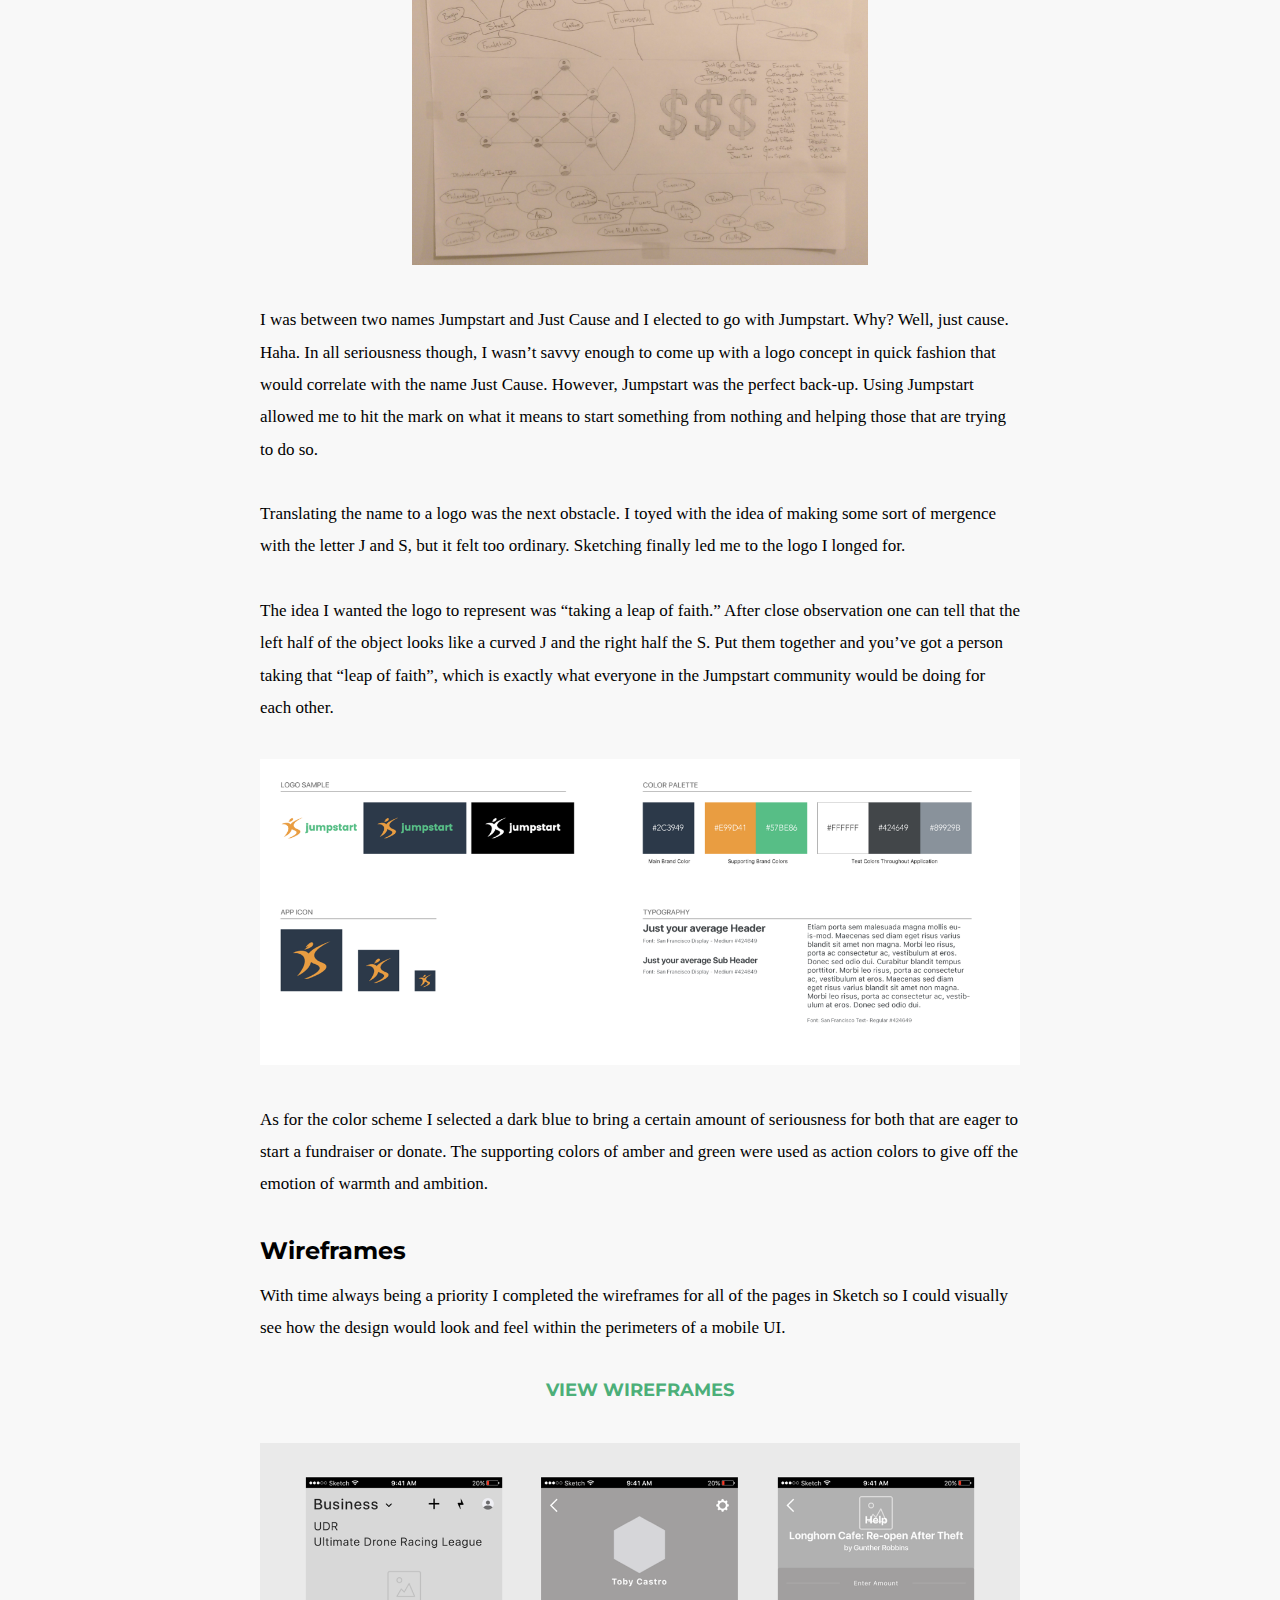
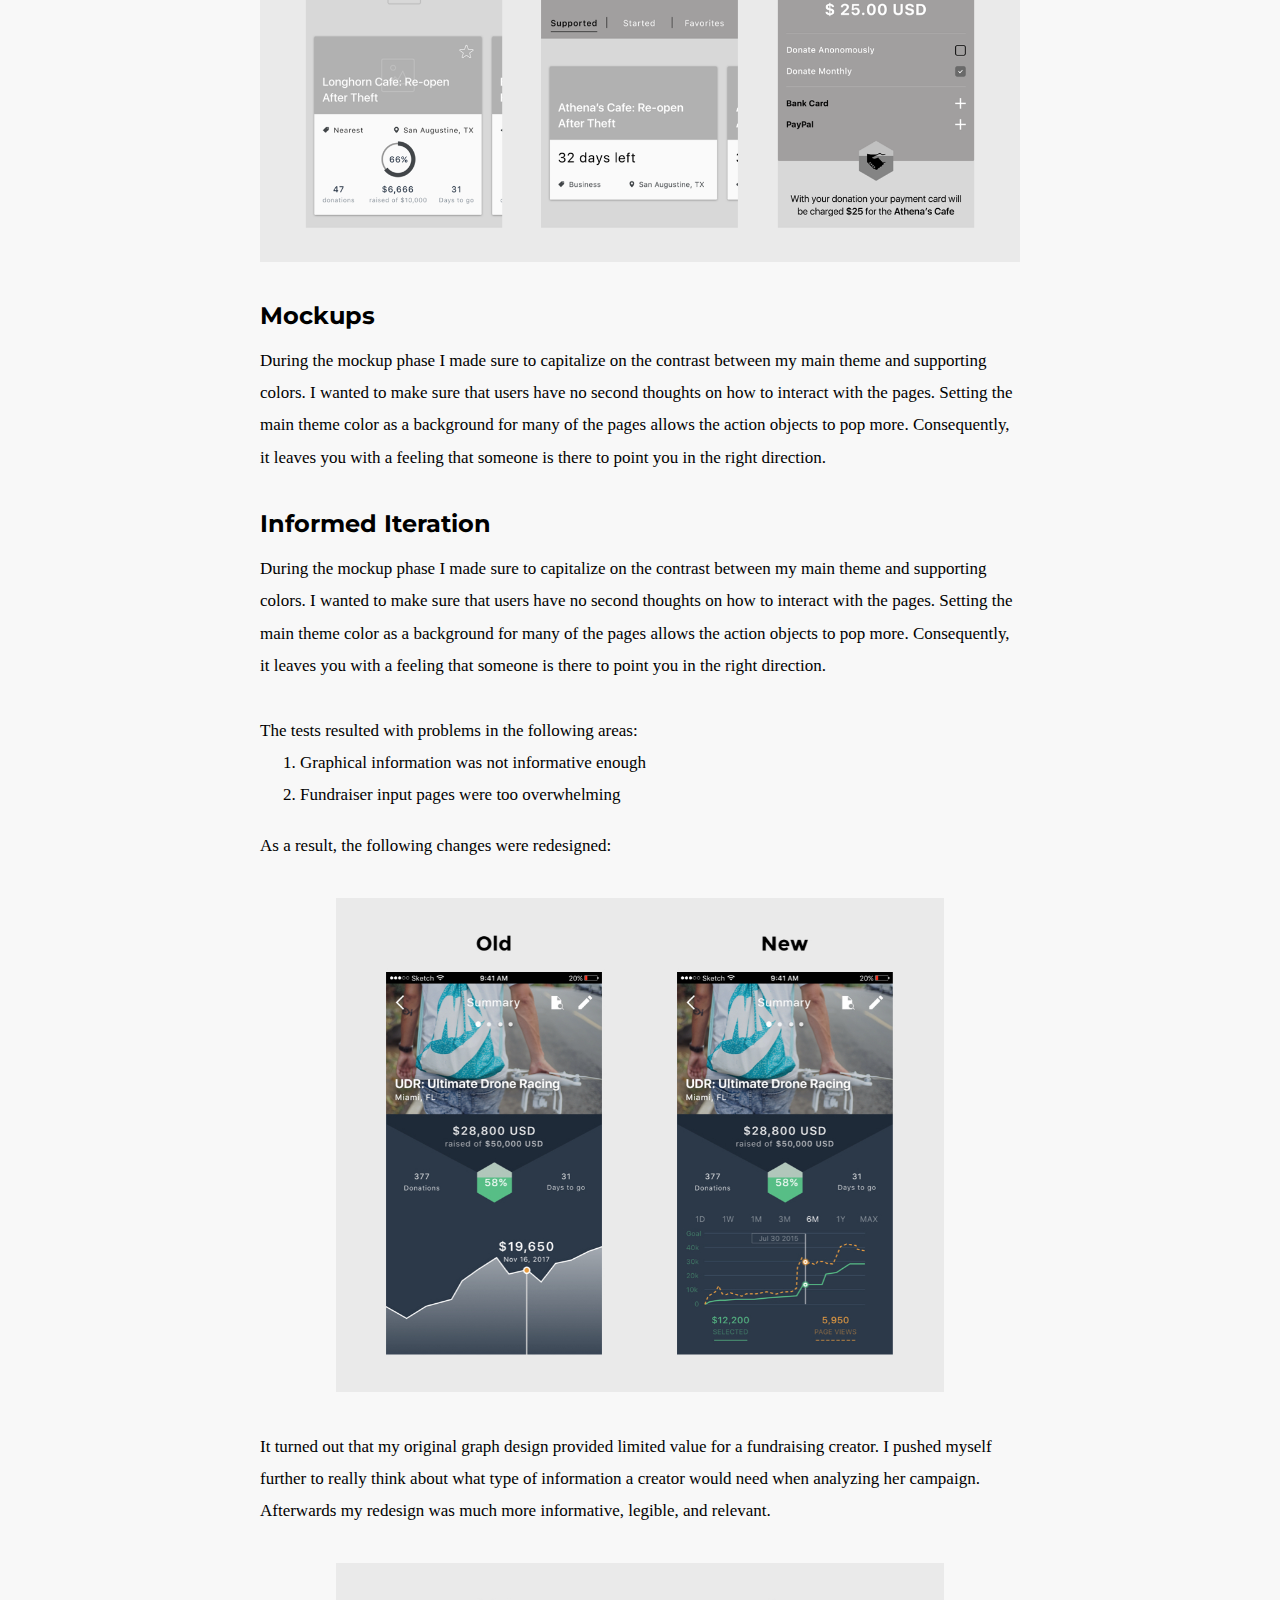
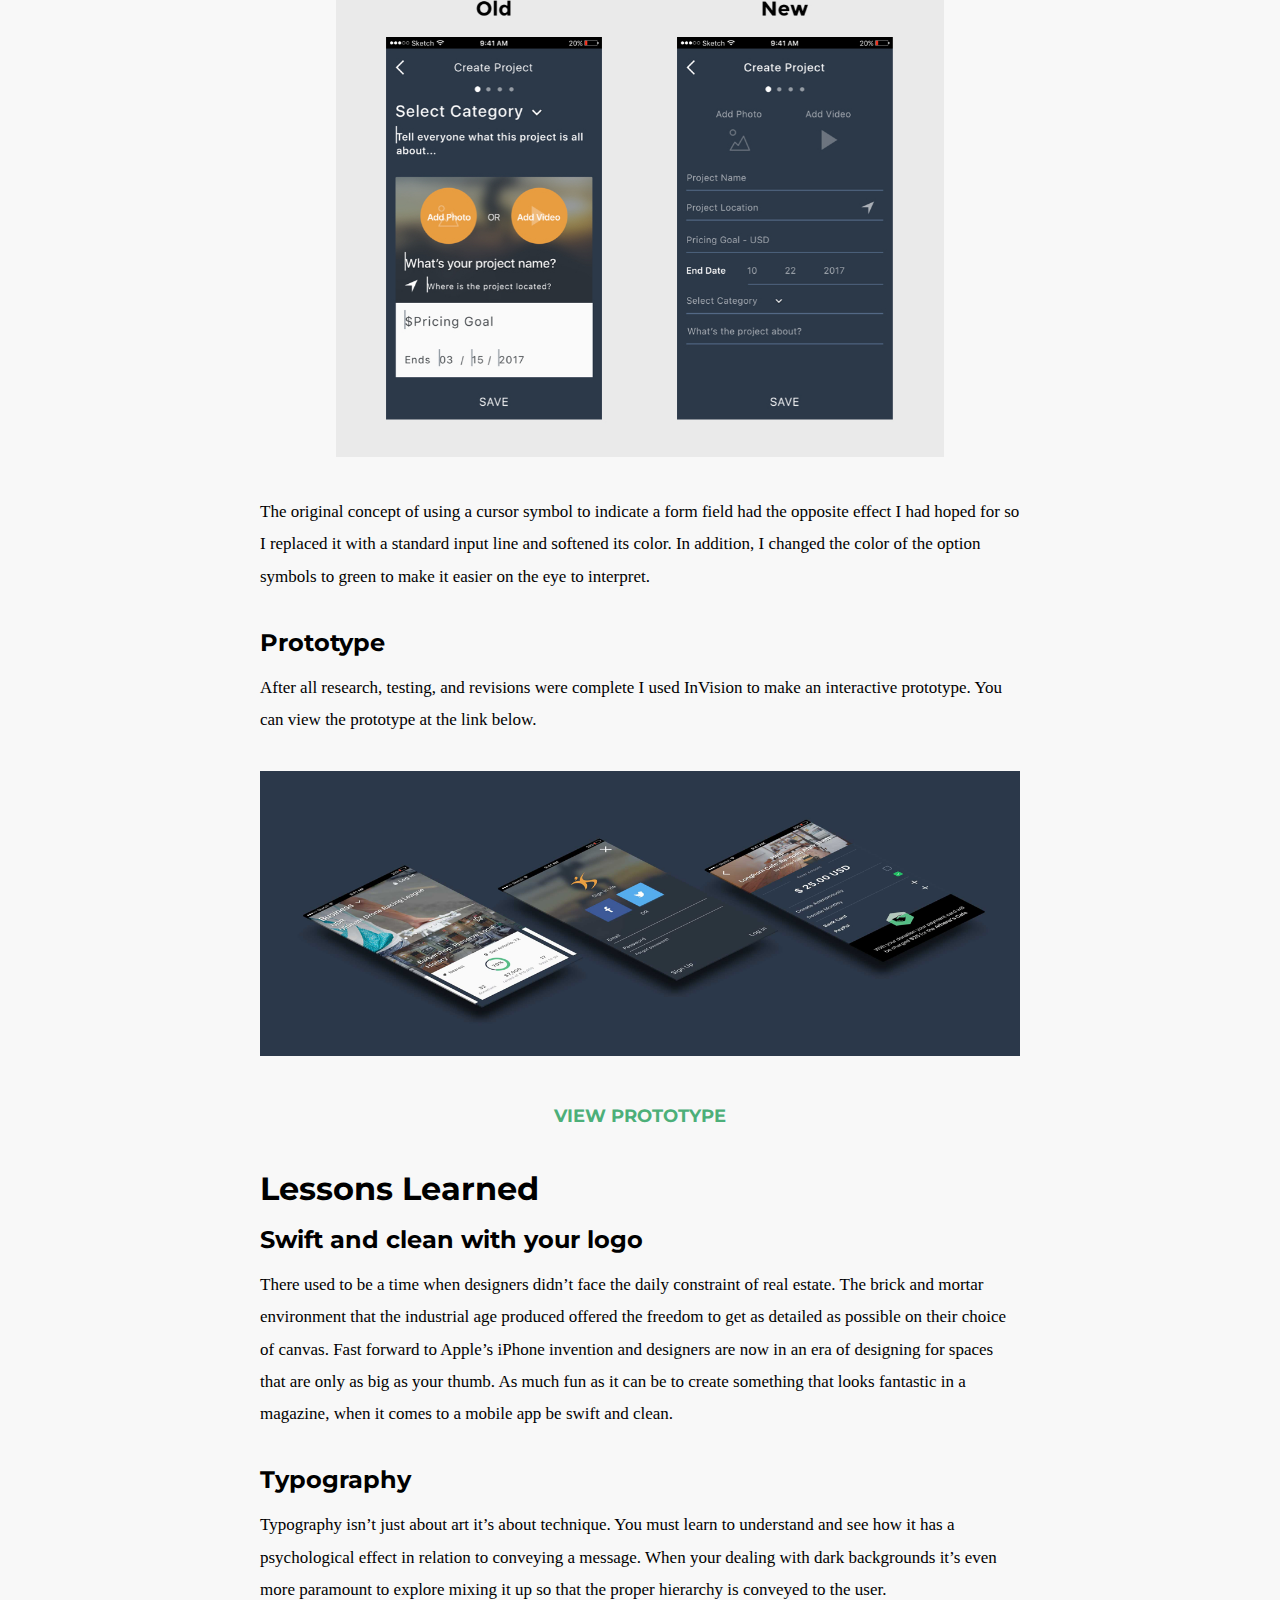
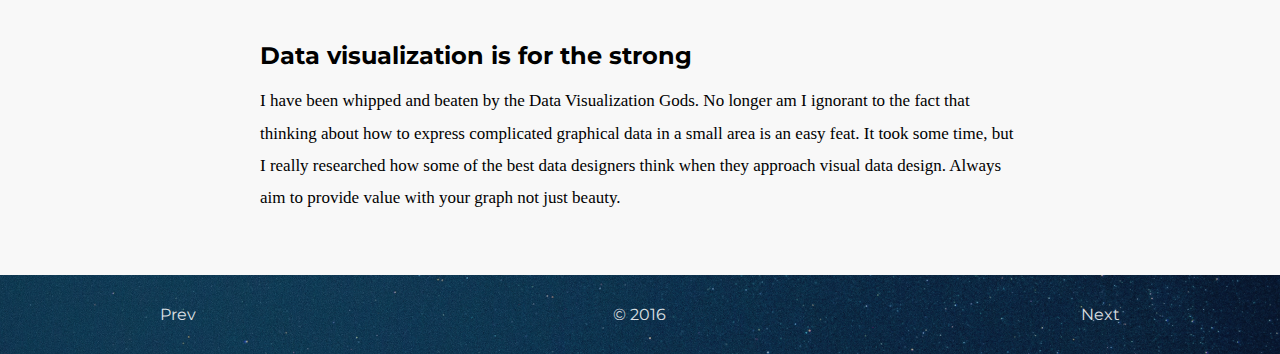
<file: jumpstart.html>
<!DOCTYPE html>
<html>
  <head>
    <!-- BASIC PAGE NEEDS -->
      <meta http-equiv="X-UA-Compatible" content="IE=Edge">
      <meta charset="UTF-8">
      <title>Toby T Castro | Product Designer</title>
      <meta name="description" content="Jumpstart is an iOS mobile application that allows people to crowdfund donations for charities, foundations, and specific causes.">
      <meta name="author" content="Toby T Castro">
    
    <!-- MOBILE SPECIFIC META DATA -->
      <meta name="viewport" content="width=device-width, initial-scale=1">
    
    <!-- FONT -->
      <link href='https://fonts.googleapis.com/css?family=Montserrat:400,700' rel='stylesheet' type='text/css'>
    
    <!-- CSS -->
      <link rel="stylesheet" href="css/theme/style.css">
    
    <!-- PORTFOLIO ICON -->
      <link rel="shortcut icon" href="images/favicon.ico" type="image/x-icon">
      <link rel="icon" href="images/favicon.ico" type="image/x-icon">
    
    <!-- GOOGLE ANALYTICS -->
    <script>
      (function(i,s,o,g,r,a,m){i['GoogleAnalyticsObject']=r;i[r]=i[r]||function(){
      (i[r].q=i[r].q||[]).push(arguments)},i[r].l=1*new Date();a=s.createElement(o),
      m=s.getElementsByTagName(o)[0];a.async=1;a.src=g;m.parentNode.insertBefore(a,m)
      })(window,document,'script','//www.google-analytics.com/analytics.js','ga');

      ga('create', 'UA-75264715-1', 'auto');
      ga('send', 'pageview');

    </script>  
  </head>
  <body>
    <header class="project_header">
      <div class="container">
        <div class="grid">
          <div class="grid__item one-third">
            <a href="fresh-chef.html">
              <span class="previous">Prev</span>
            </a>
          </div>
          <div class="grid__item one-third text_center">
            <a href="index.html">Home</a>
          </div>
          <div class="grid__item one-third text_right">
            <a href="product-showcase.html">
              <span class="next">Next</span>
            </a>
          </div>
        </div>
      </div>  
    </header>

    <section class="project_name">
      <h2 class="project_title">Jumpstart</h2>
    </section>

    <section class="project_intro">
      <div class="wrapper1">
        <h5 class="subtitle">Background</h5>
        <p class="subtitle_desc">
          Jumpstart is an iOS mobile application that allows people to crowdfund donations for charities, foundations, and specific causes. 
        </p>
        <h5 class="subtitle">Challenge</h5>
        <p class="subtitle_desc_end">
          To generate all of the design components that builds an iOS mobile application where donors and fundraisers can unite. Having already designed an Android application I wanted to push myself through a new paradigm where I would leverage the iOS Human Interface Guidelines as opposed to solely Google’s Material Design principles. 
        </p>
      </div>
    </section>

    <section class="approach">
      <div class="wrapper1">
        <h4 class="block_header">Research</h4>
        <h5 class="subtitle">Persona Development</h5>
        <p class="subtitle_desc">
          In order to concentrate on a persona that I could reference for the duration of the project I enlisted the help of two mobile lovers. 
        </p>
        <div class="persona_image">
          <a href="pdfs/jumpstart-personas.pdf" target="_blank">
            <img alt="Jumpstart Personas" src="images/images-jumpstart/personas_2x.jpg">
          </a>
        </div>
        <p class="subtitle_desc">
          The feedback was well balanced as both brought different perspectives to the usage of the app. One was interested in its donation capabilities while the other was concerned about its campaign abilities.
        </p>
        <h5 class="subtitle">Solving Needs: User Stories</h5>
        <p class="subtitle_desc">
          At this stage I decided to design for 7 features. Through the discussions in my persona interviews simplicity for the donor and fundraiser needed to be the concept I shot for.
        </p>
        <div class="j_userstory_image">
          <a href="pdfs/jumpstart-userstory.pdf" target="_blank">
            <img alt="Jumpstart User Stories" src="images/images-jumpstart/user-story-2x.jpg">
          </a>
        </div>
        <p class="subtitle_desc">
          After outlining my user stories it was evident that for this project I was going to be challenged in taking a large amount of data and turning it into a simple design on a small screen. As I organized my user story spreadsheet I made sure to include my thoughts on what the flows would approximately look like to prepare for the visual flows.  
        </p>
        <h5 class="subtitle">Designing the Product: User Flows</h5>
        <p class="subtitle_desc">
          It was time for some task flow drafting. I always like this part of the process. Finishing the visual user flows always leaves me feeling like I found a treasure map except the treasure at the end of this process is the finished product.
        </p>
        <div class="userflow_image">
          <a href="pdfs/jumpstart-userflow.pdf" target="_blank">
            <img alt="Jumpstart User Flow" src="images/images-jumpstart/userflow_2x.jpg">
          </a>
        </div>
        <p class="subtitle_desc_end">
          Here the user starts off at a discovery page where they’re able to browse projects. If they choose to set up an account they’ll get access to starting their own fundraiser along with the ability to keep track of all activity of their favorite projects.
        </p>
      </div>
    </section>

    <section class="concept_development">
      <div class="wrapper1">
        <h4 class="block_header">Ideate</h4>
        <h5 class="subtitle">Branding</h5>
        <p class="subtitle_desc">
          For this occasion I really wanted to create a logo that inspired both the donor and the donee. The logo not only needed to be symbolic of the product, but also correlated with the name itself. As a result, I decided to brainstorm the name first before I moved into the logo phase. Back to my trusted mind map method it was. 
        </p>
        <div class="mindmap_image">
            <img alt="Jumpstart Mind Map" src="images/images-jumpstart/mind-map_2x.png">
        </div>
        <p class="subtitle_desc">
          I was between two names Jumpstart and Just Cause and I elected to go with Jumpstart. Why? Well, just cause. Haha. In all seriousness though, I wasn’t savvy enough to come up with a logo concept in quick fashion that would correlate with the name Just Cause. However, Jumpstart was the perfect back-up. Using Jumpstart allowed me to hit the mark on what it means to start something from nothing and helping those that are trying to do so.
          <br>
          <br>
          Translating the name to a logo was the next obstacle. I toyed with the idea of making some sort of mergence with the letter J and S, but it felt too ordinary. Sketching finally led me to the logo I longed for.
          <br>
          <br>
          The idea I wanted the logo to represent was “taking a leap of faith.” After close observation one can tell that the left half of the object looks like a curved J and the right half the S. Put them together and you’ve got a person taking that “leap of faith”, which is exactly what everyone in the Jumpstart community would be doing for each other.  
        </p>
        <div class="colorpalette_image">
          <img alt="Jumpstart Color Palette" src="images/images-jumpstart/color_palette_2x.png">
        </div>
        <p class="subtitle_desc">
          As for the color scheme I selected a dark blue to bring a certain amount of seriousness for both that are eager to start a fundraiser or donate. The supporting colors of amber and green were used as action colors to give off the emotion of warmth and ambition. 
        </p>
        <h5 class="subtitle">Wireframes</h5>
        <p class="subtitle_desc">
          With time always being a priority I completed the wireframes for all of the pages in Sketch so I could visually see how the design would look and feel within the perimeters of a mobile UI.  
        </p>
        <div class="wireframe_link">
          <a class="js_link" href="images/images-jumpstart/wireframesJS_1x.jpg" target="_blank">VIEW WIREFRAMES</a>
        </div>
        <div class="wireframe_image">
          <img alt="Jumpstart Wireframes" src="images/images-jumpstart/wireframe_total_2x.png">
        </div>
        <h5 class="subtitle">Mockups</h5>
        <p class="subtitle_desc">
          During the mockup phase I made sure to capitalize on the contrast between my main theme and supporting colors. I wanted to make sure that users have no second thoughts on how to interact with the pages. Setting the main theme color as a background for many of the pages allows the action objects to pop more. Consequently, it leaves you with a feeling that someone is there to point you in the right direction.  
        </p>
        <h5 class="subtitle">Informed Iteration</h5>
        <p class="subtitle_desc_end">
          During the mockup phase I made sure to capitalize on the contrast between my main theme and supporting colors. I wanted to make sure that users have no second thoughts on how to interact with the pages. Setting the main theme color as a background for many of the pages allows the action objects to pop more. Consequently, it leaves you with a feeling that someone is there to point you in the right direction.  
          <br>
          <br>
          The tests resulted with problems in the following areas: 
        </p>
        <ol class="listed_items">
          <li class="issues">Graphical information was not informative enough</li>
          <li class="issues">Fundraiser input pages were too overwhelming</li>
          <br>         
        </ol>
        <p class="subtitle_desc">As a result, the following changes were redesigned:</p>
        <div class="project_summary_image">
          <img alt="Project Summary Pages" src="images/images-jumpstart/p_summary_iteration_2x.jpg">
        </div>
        <p class="subtitle_desc">
          It turned out that my original graph design provided limited value for a fundraising creator. I pushed myself further to really think about what type of information a creator would need when analyzing her campaign. Afterwards my redesign was much more informative, legible, and relevant. 
        </p>
        <div class="project_creation_image">
          <img alt="Project Creation Pages" src="images/images-jumpstart/p_creation_iteration_2x.jpg">
        </div>
        <p class="subtitle_desc">
          The original concept of using a cursor symbol to indicate a form field had the opposite effect I had hoped for so I replaced it with a standard input line and softened its color. In addition, I changed the color of the option symbols to green to make it easier on the eye to interpret. 
        </p>
        <h5 class="subtitle">Prototype</h5>
        <p class="subtitle_desc">
          After all research, testing, and revisions were complete I used InVision to make an interactive prototype. You can view the prototype at the link below.
        </p>
        <div class="prototype_image">
          <img alt="Jumpstart Prototype" src="images/images-jumpstart/prototype_pic_2x.png">
        </div>
        <div class="prototype_link">
          <a class="js_link" href="https://marvelapp.com/1hbaf8d" target="_blank">VIEW PROTOTYPE</a>
        </div>
      </div>
    </section>

    <section class="takeaways">
      <div class="wrapper1">
        <h4 class="block_header">Lessons Learned</h4>
        <h5 class="subtitle">Swift and clean with your logo</h5>
        <p class="subtitle_desc">
          There used to be a time when designers didn’t face the daily constraint of real estate. The brick and mortar environment that the industrial age produced offered the freedom to get as detailed as possible on their choice of canvas. Fast forward to Apple’s iPhone invention and designers are now in an era of designing for spaces that are only as big as your thumb. As much fun as it can be to create something that looks fantastic in a magazine, when it comes to a mobile app be swift and clean. 
        </p>
        <h5 class="subtitle">Typography</h5>
        <p class="subtitle_desc">
          Typography isn’t just about art it’s about technique. You must learn to understand and see how it has a psychological effect in relation to conveying a message. When your dealing with dark backgrounds it’s even more paramount to explore mixing it up so that the proper hierarchy is conveyed to the user.  
        </p>
        <h5 class="subtitle">Data visualization is for the strong</h5>
        <p class="subtitle_desc_end">
           I have been whipped and beaten by the Data Visualization Gods. No longer am I ignorant to the fact that thinking about how to express complicated graphical data in a small area is an easy feat. It took some time, but I really researched how some of the best data designers think when they approach visual data design. Always aim to provide value with your graph not just beauty.
        </p>      
      </div>
    </section>    

    <footer class="project_footer">
      <div class="container">
        <div class="grid">
          <div class="grid__item one-third">
            <a href="fresh-chef.html">
              <span class="previous">Prev</span>
            </a>
          </div>
          <div class="grid__item one-third text_center">
            <span>© 2016</span>
          </div>
          <div class="grid__item one-third text_right">
            <a href="product-showcase.html">
              <span class="next">Next</span>
            </a>
          </div>
        </div>
      </div>  
    </footer>

  </body>
</html>
</file>
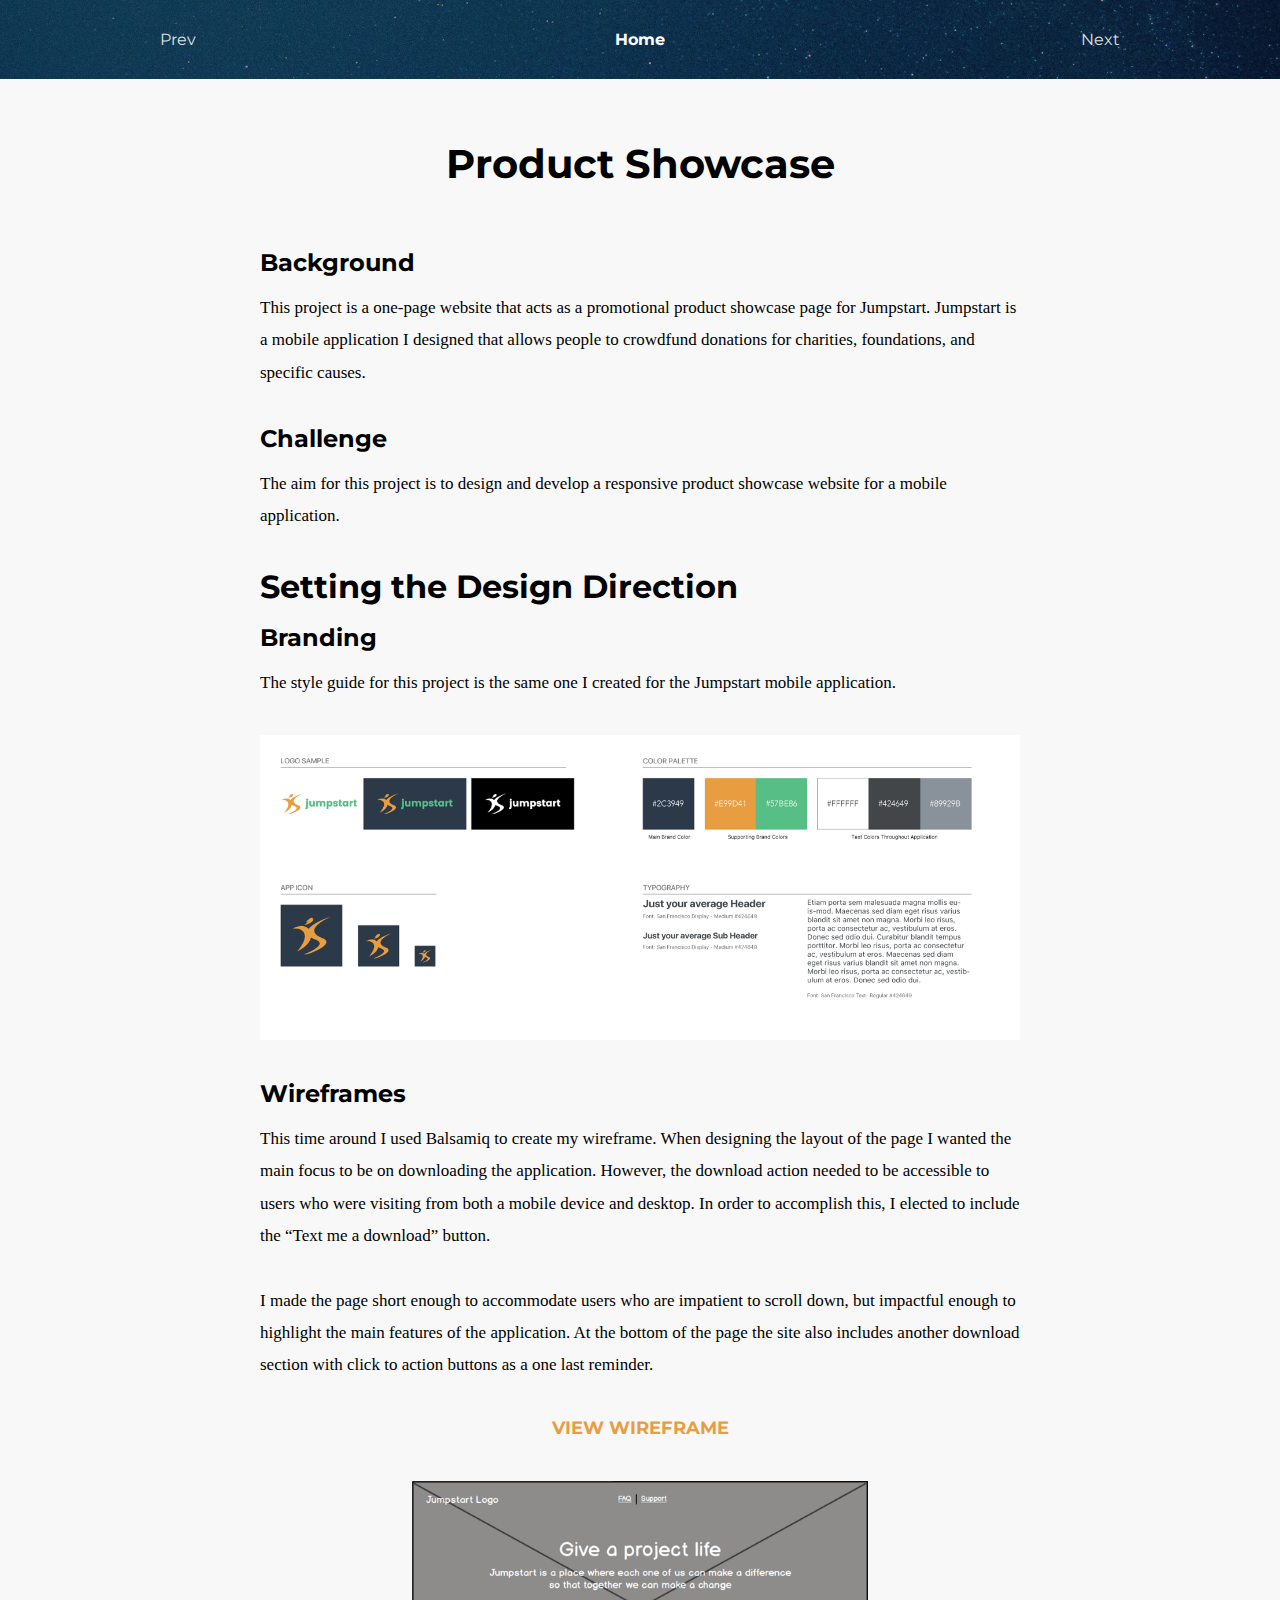
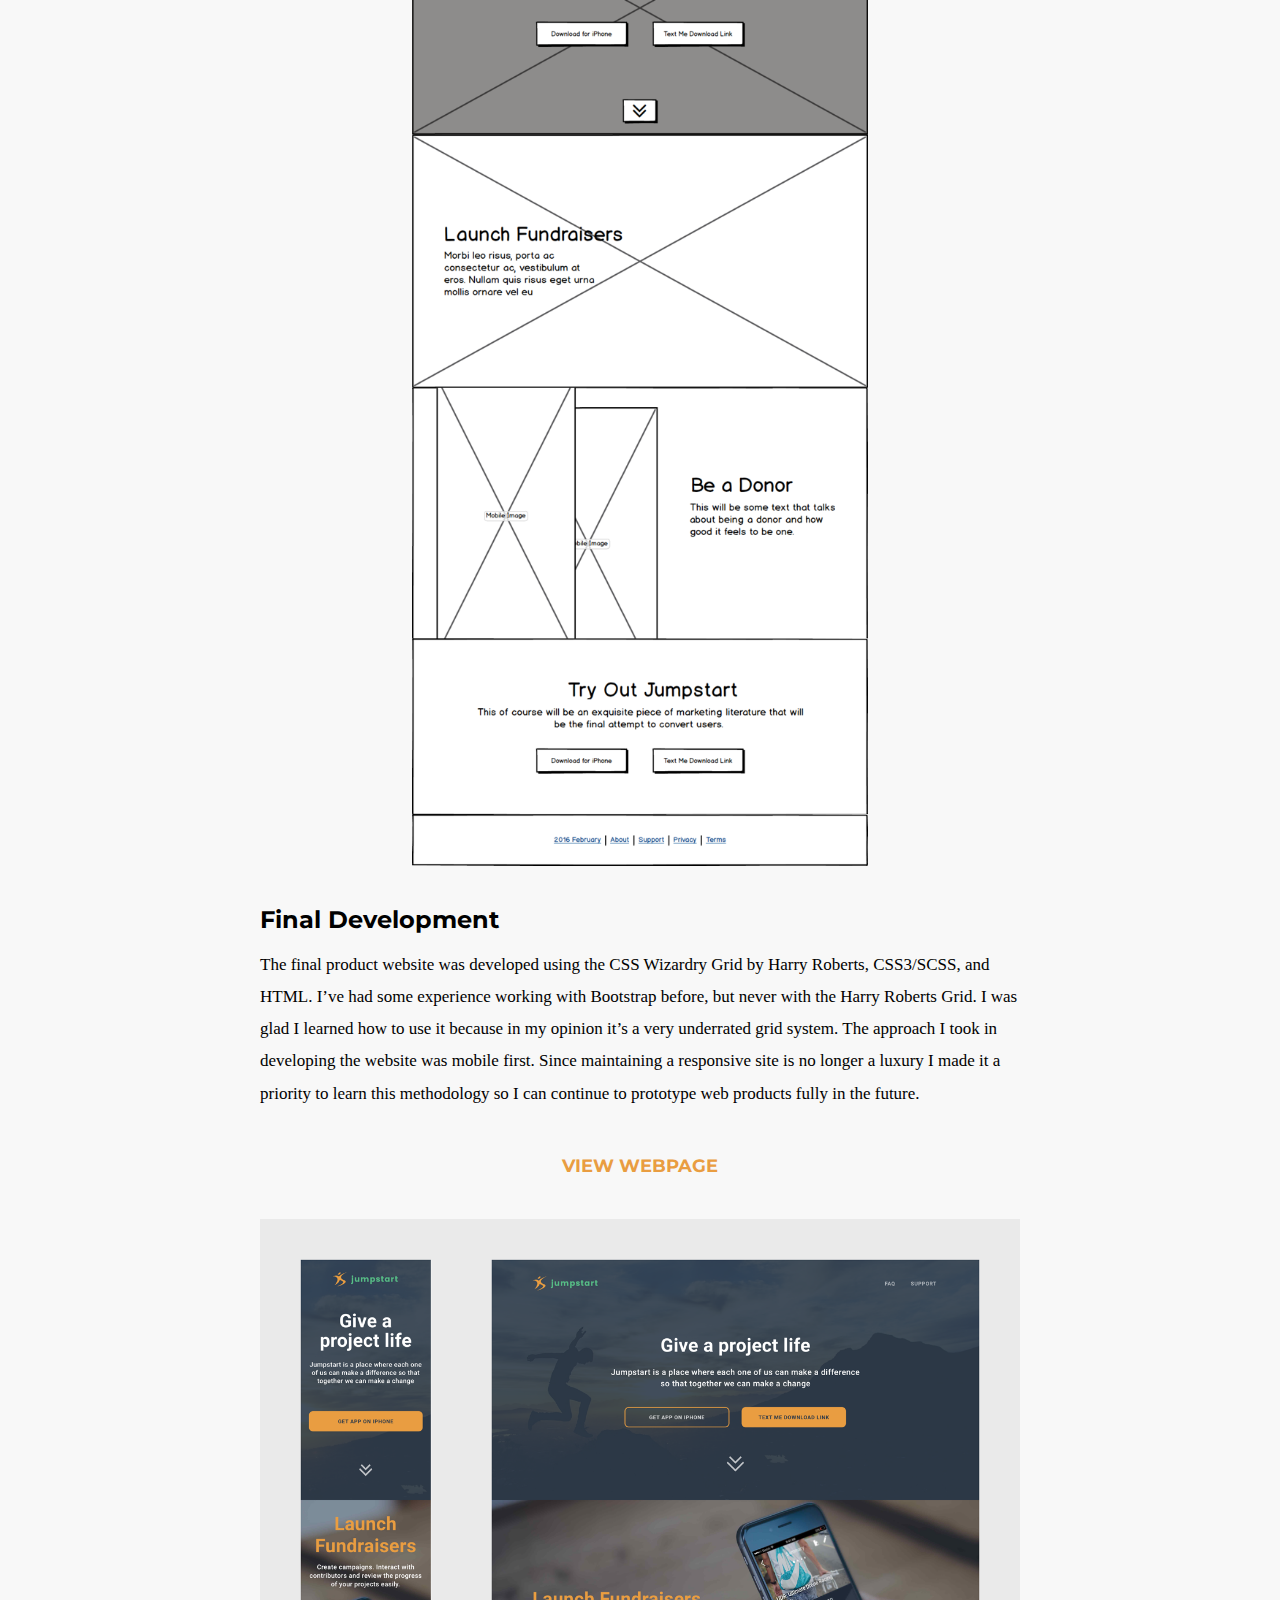
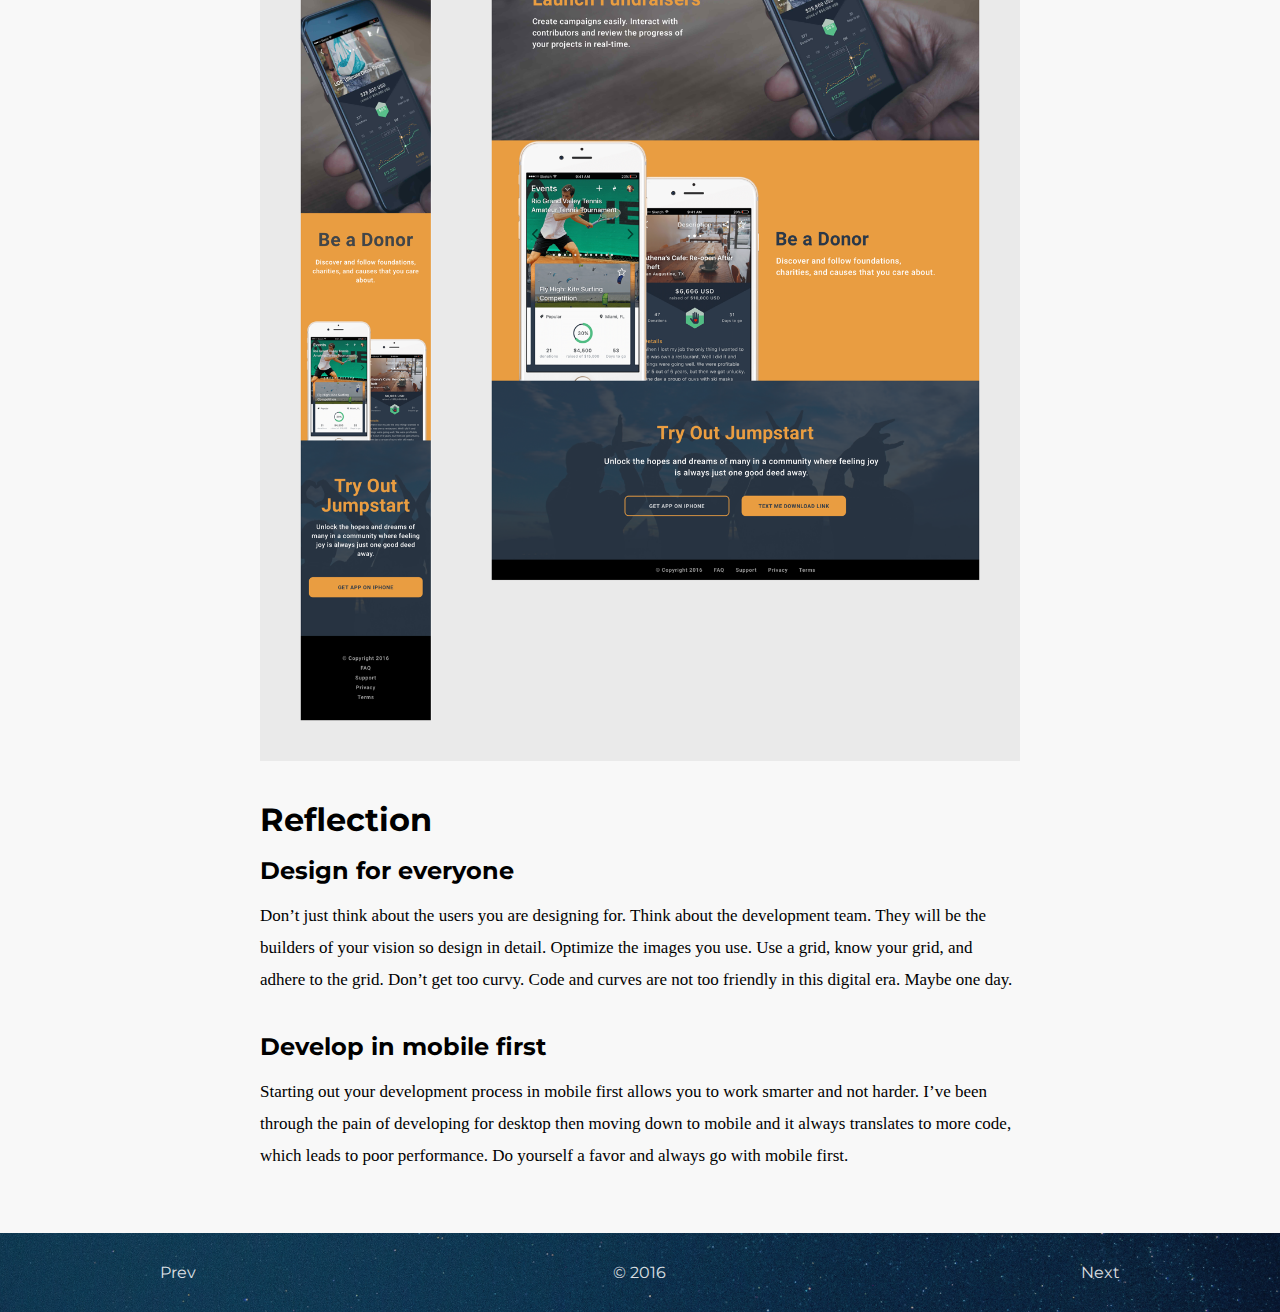
<file: product-showcase.html>
<!DOCTYPE html>
<html>
  <head>
    <!-- BASIC PAGE NEEDS -->
      <meta http-equiv="X-UA-Compatible" content="IE=Edge">
      <meta charset="UTF-8">
      <title>Toby T Castro | Product Designer</title>
      <meta name="description" content="A Product Showcase responsive website for a mobile application named Jumpstart.">
      <meta name="author" content="Toby T Castro">
    
    <!-- MOBILE SPECIFIC META DATA -->
      <meta name="viewport" content="width=device-width, initial-scale=1">
    
    <!-- FONT -->
      <link href='https://fonts.googleapis.com/css?family=Montserrat:400,700' rel='stylesheet' type='text/css'>
    
    <!-- CSS -->
      <link rel="stylesheet" href="css/theme/style.css">
    
    <!-- PORTFOLIO ICON -->
      <link rel="shortcut icon" href="images/favicon.ico" type="image/x-icon">
      <link rel="icon" href="images/favicon.ico" type="image/x-icon">
    
    <!-- GOOGLE ANALYTICS -->
    <script>
      (function(i,s,o,g,r,a,m){i['GoogleAnalyticsObject']=r;i[r]=i[r]||function(){
      (i[r].q=i[r].q||[]).push(arguments)},i[r].l=1*new Date();a=s.createElement(o),
      m=s.getElementsByTagName(o)[0];a.async=1;a.src=g;m.parentNode.insertBefore(a,m)
      })(window,document,'script','//www.google-analytics.com/analytics.js','ga');

      ga('create', 'UA-75264715-1', 'auto');
      ga('send', 'pageview');

    </script>  
  </head>
  <body>
    <header class="project_header">
      <div class="container">
        <div class="grid">
          <div class="grid__item one-third">
            <a href="jumpstart.html">
              <span class="previous">Prev</span>
            </a>
          </div>
          <div class="grid__item one-third text_center">
            <a href="index.html">Home</a>
          </div>
          <div class="grid__item one-third text_right">
            <a href="fresh-chef.html">
              <span class="next">Next</span>
            </a>
          </div>
        </div>
      </div>  
    </header>

    <section class="project_name">
      <h2 class="project_title">Product Showcase</h2>
    </section>

    <section class="project_intro">
      <div class="wrapper1">
        <h5 class="subtitle">Background</h5>
        <p class="subtitle_desc">
          This project is a one-page website that acts as a promotional product showcase page for Jumpstart. Jumpstart is a mobile application I designed that allows people to crowdfund donations for charities, foundations, and specific causes.  
        </p>
        <h5 class="subtitle">Challenge</h5>
        <p class="subtitle_desc_end">
          The aim for this project is to design and develop a responsive product showcase website for a mobile application. 
        </p>
      </div>
    </section>

    <section class="concept_development">
      <div class="wrapper1">
        <h4 class="block_header">Setting the Design Direction</h4>
        <h5 class="subtitle">Branding</h5>
        <p class="subtitle_desc">
          The style guide for this project is the same one I created for the Jumpstart mobile application. 
        </p>
        <div class="colorpalette_image">
          <img alt="Jumpstart Color Palette" src="images/images-jumpstart/color_palette_2x.png">
        </div>
        <h5 class="subtitle">Wireframes</h5>
        <p class="subtitle_desc">
          This time around I used Balsamiq to create my wireframe. When designing the layout of the page I wanted the main focus to be on downloading the application. However, the download action needed to be accessible to users who were visiting from both a mobile device and desktop.  In order to accomplish this, I elected to include the “Text me a download” button.
          <br>
          <br>
          I made the page short enough to accommodate users who are impatient to scroll down, but impactful enough to highlight the main features of the application. At the bottom of the page the site also includes another download section with click to action buttons as a one last reminder.  
        </p>
        <div class="wireframe_link">
          <a class="ps_link" href="images/images-product_showcase/wireframe_image.png" target="_blank">VIEW WIREFRAME</a>
        </div>
        <div class="ps_wireframe_image">
          <img alt="Product Showcase Wireframe" src="images/images-product_showcase/wireframe_2x.png">
        </div>
        <h5 class="subtitle">Final Development</h5>
        <p class="subtitle_desc">
          The final product website was developed using the CSS Wizardry Grid by Harry Roberts, CSS3/SCSS, and HTML. I’ve had some experience working with Bootstrap before, but never with the Harry Roberts Grid. I was glad I learned how to use it because in my opinion it’s a very underrated grid system. The approach I took in developing the website was mobile first. Since maintaining a responsive site is no longer a luxury I made it a priority to learn this methodology so I can continue to prototype web products fully in the future. 
        </p>
        <div class="prototype_link">
          <a class="ps_link" href="http://enigmatologist.github.io/Jumpstart" target="_blank">VIEW WEBPAGE</a>
        </div>
        <div class="prototype_image">
          <img alt="Product Showcase Mockup" src="images/images-product_showcase/mockup_2x.png">
        </div>
      </div>
    </section>

    <section class="takeaways">
      <div class="wrapper1">
        <h4 class="block_header">Reflection</h4>
        <h5 class="subtitle">Design for everyone</h5>
        <p class="subtitle_desc">
          Don’t just think about the users you are designing for. Think about the development team. They will be the builders of your vision so design in detail. Optimize the images you use. Use a grid, know your grid, and adhere to the grid. Don’t get too curvy. Code and curves are not too friendly in this digital era. Maybe one day. 
        </p>
        <h5 class="subtitle">Develop in mobile first</h5>
        <p class="subtitle_desc_end">
           Starting out your development process in mobile first allows you to work smarter and not harder. I’ve been through the pain of developing for desktop then moving down to mobile and it always translates to more code, which leads to poor performance. Do yourself a favor and always go with mobile first.
        </p>      
      </div>
    </section>    

    <footer class="project_footer">
      <div class="container">
        <div class="grid">
          <div class="grid__item one-third">
            <a href="jumpstart.html">
              <span class="previous">Prev</span>
            </a>
          </div>
          <div class="grid__item one-third text_center">
            <span>© 2016</span>
          </div>
          <div class="grid__item one-third text_right">
            <a href="fresh-chef.html">
              <span class="next">Next</span>
            </a>
          </div>
        </div>
      </div>  
    </footer>

  </body>
</html>
</file>
